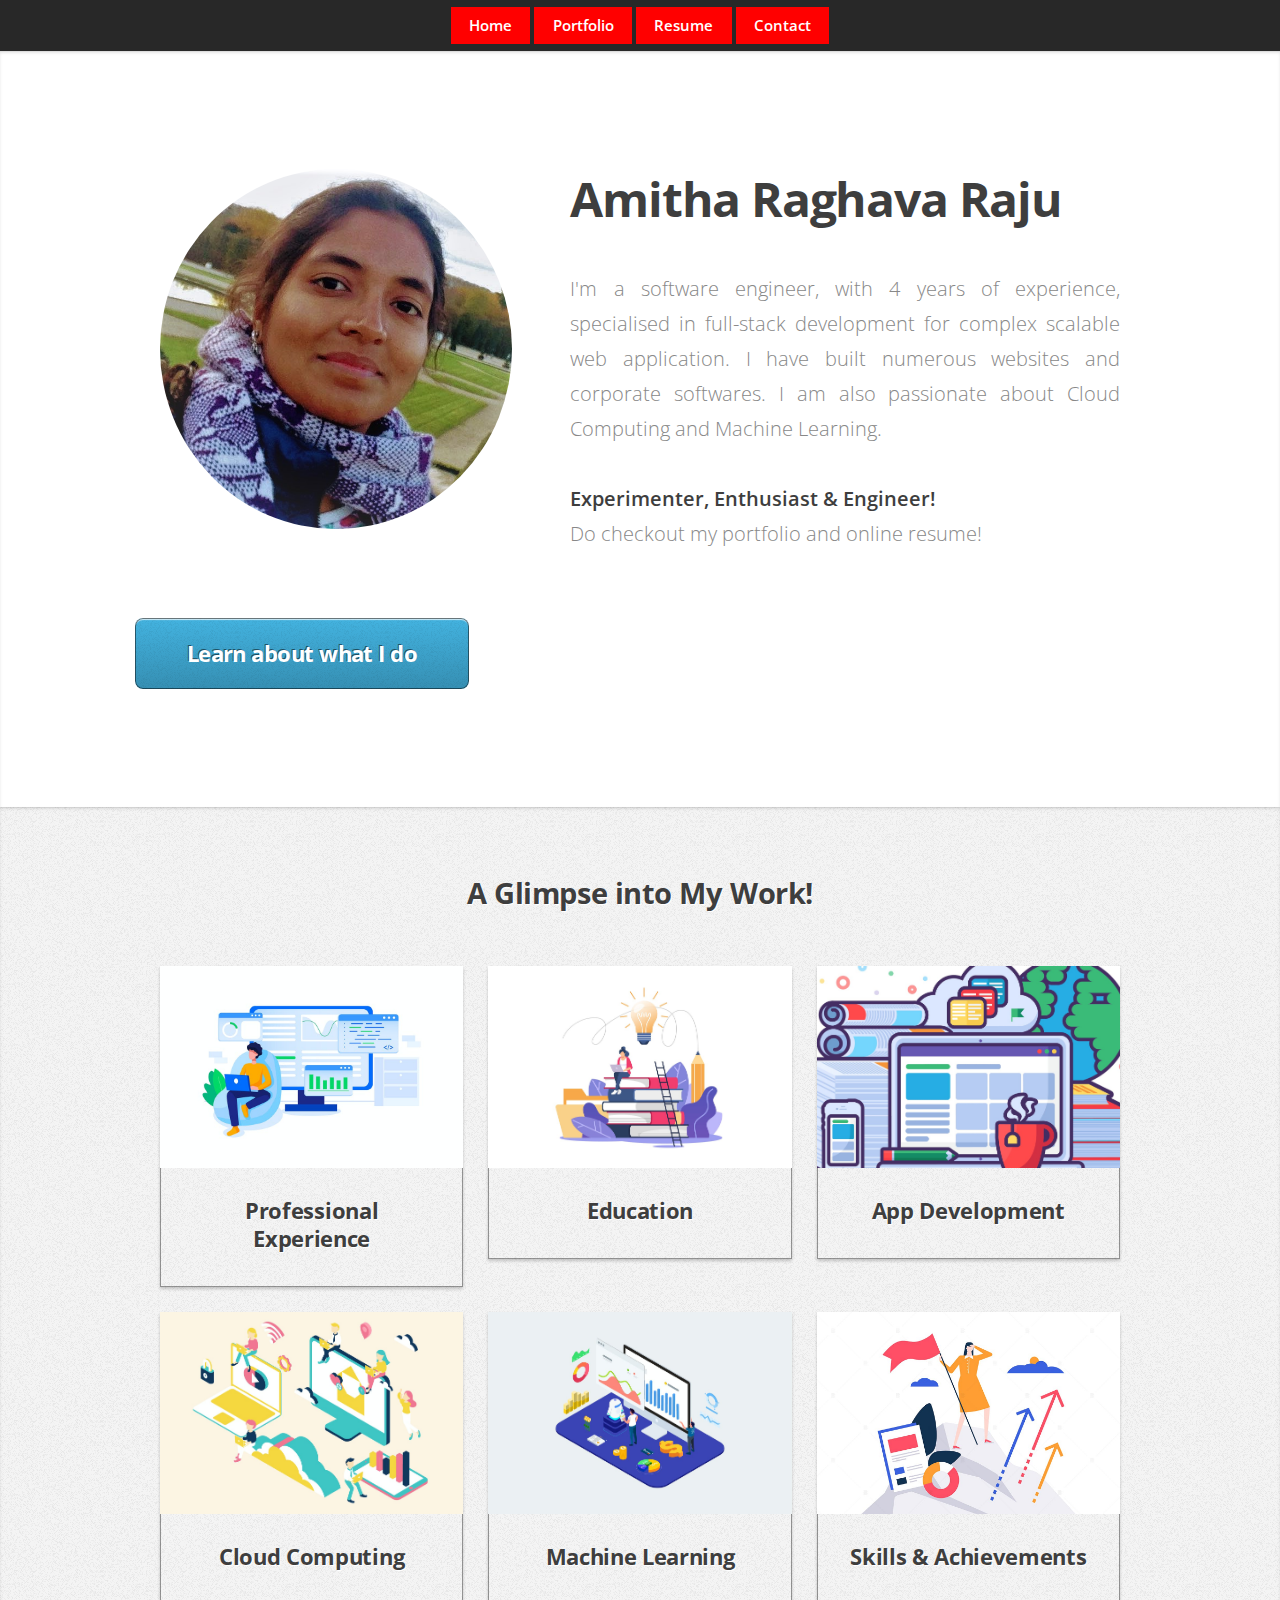
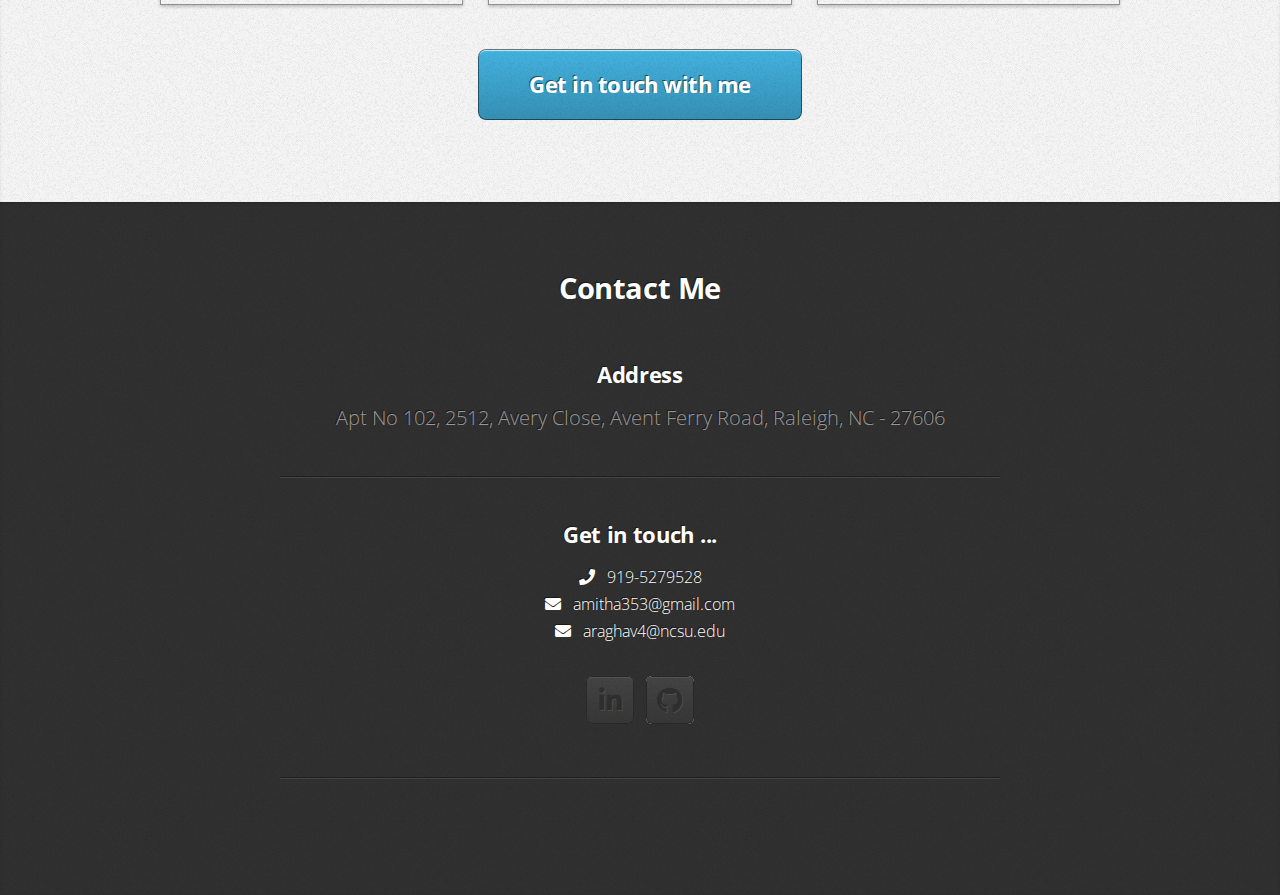
<file: index.html>
<!DOCTYPE HTML>
<!--
	Miniport by HTML5 UP
	html5up.net | @ajlkn
	Free for personal and commercial use under the CCA 3.0 license (html5up.net/license)
-->
<html>
	<head>
		<title>Miniport by HTML5 UP</title>
		<meta charset="utf-8" />
		<meta name="viewport" content="width=device-width, initial-scale=1, user-scalable=no" />
		<link rel="stylesheet" href="assets/css/main.css" />
	</head>
	<body class="is-preload">

			<nav id="nav">
				<ul class="container">
					<li style="background-color: red; padding: 0px;"><a href="#top">Home</a></li>
					<li style="background-color: red;"><a href="#portfolio">Portfolio</a></li>
					<li style="background-color: red;"><a href="resume.html">Resume</a></li>
					<li style="background-color: red;"><a href="#contact">Contact</a></li>
				</ul>
			</nav>

			<article id="top" class="wrapper style1">
				<div class="container">
					<div class="row">
						<div class="col-4 col-5-large col-12-medium">
							<span class="image fit"><img src="images/myself.jpg" alt="" /></span>
						</div>
						<div class="col-8 col-7-large col-12-medium">
							<header>
								<h1><strong>Amitha Raghava Raju</strong></h1>
							</header>
							<p style="font-size: 20px; text-align: justify;">I'm a software engineer, with 4 years of experience, specialised in full-stack development 
								for complex scalable web application. I have built numerous websites and corporate softwares. I am also
								passionate about Cloud Computing and Machine Learning. <br/> <br/>
								<strong>Experimenter, Enthusiast & Engineer!</strong><br/>

								Do checkout my portfolio and online resume!</p><br/>
						  </div>
							<a href="#portfolio" class="button large scrolly">Learn about what I do</a>
						</div>
					</div>
				</div>
			</article>

			<article id="portfolio" class="wrapper style3">
				<div class="container">
					<header>
						<h2>A Glimpse into My Work!</h2>
					</header>
					<div class="row">
						<div class="col-4 col-6-medium col-12-small">
							<article class="box style2">
								<a href="professional.html" class="image featured"><img src="images/pro.jfif" alt="" /></a>
								<h3><a href="professional.html">Professional Experience</a></h3>
							</article>
						</div>
						<div class="col-4 col-6-medium col-12-small">
							<article class="box style2">
								<a href="education.html" class="image featured"><img src="images/education.jfif" alt="" /></a>
								<h3><a href="education.html">Education</a></h3>
							</article>
						</div>
						<div class="col-4 col-6-medium col-12-small">
							<article class="box style2">
								<a href="application.html" class="image featured"><img src="images/publication.jfif" alt="" /></a>
								<h3><a href="application.html">App Development</a></h3>
							</article>
						</div>
						<div class="col-4 col-6-medium col-12-small">
							<article class="box style2">
								<a href="cloudcomputing.html" class="image featured"><img src="images/cloudcomputing.jfif" alt="" /></a>
								<h3><a href="cloudcomputing.html">Cloud Computing</a></h3>
							</article>
						</div>
						<div class="col-4 col-6-medium col-12-small">
							<article class="box style2">
								<a href="machinelearning.html" class="image featured"><img src="images/ml.jfif" alt="" /></a>
								<h3><a href="machinelearning.html">Machine Learning</a></h3>
							</article>
						</div>
						<div class="col-4 col-6-medium col-12-small">
							<article class="box style2">
								<a href="achievements.html" class="image featured"><img src="images/achieve.jfif" alt="" /></a>
								<h3><a href="achievements.html">Skills & Achievements</a></h3>
							</article>
						</div>
					</div>
					<footer>
						<a href="#contact" class="button large scrolly">Get in touch with me</a>
					</footer>
				</div>
			</article>

			<article id="contact" class="wrapper style4">
				<div class="container medium">
					<header>
						<h2>Contact Me</h2>
					</header>
						<h3>Address</h3>
						<p style="font-size: 1.6vw;">
							Apt No 102, 2512, Avery Close, Avent Ferry Road, Raleigh, NC - 27606
						</p>
						
						<div class="col-12" >
							<hr />
							<h3>Get in touch ...</h3>
							<span style="color: white; font-size: 16px;"><i class="fa fa-phone" aria-hidden="true"></i> &nbsp; 919-5279528<br /></span>
							<span style="color: white; font-size: 16px;"><i class="fa fa-envelope" aria-hidden="true"></i> &nbsp; amitha353@gmail.com <br /></span>
							<span style="color: white; font-size: 16px;"><i class="fa fa-envelope" aria-hidden="true"></i> &nbsp; araghav4@ncsu.edu <br /></span><br/>
							<ul class="social">
								<li><a href="https://www.linkedin.com/in/amitha-raghava-raju-61445980/" class="icon brands fa-linkedin-in"><span class="label">LinkedIn</span></a></li>
								<li><a href="https://github.com/Amitha353" class="icon brands fa-github"><span class="label">Github</span></a></li>
							</ul>
							<hr />
						</div>
					</div>
				</div>
			</article>

			<script src="assets/js/jquery.min.js"></script>
			<script src="assets/js/jquery.scrolly.min.js"></script>
			<script src="assets/js/browser.min.js"></script>
			<script src="assets/js/breakpoints.min.js"></script>
			<script src="assets/js/util.js"></script>
			<script src="assets/js/main.js"></script>

	</body>
</html>
</file>
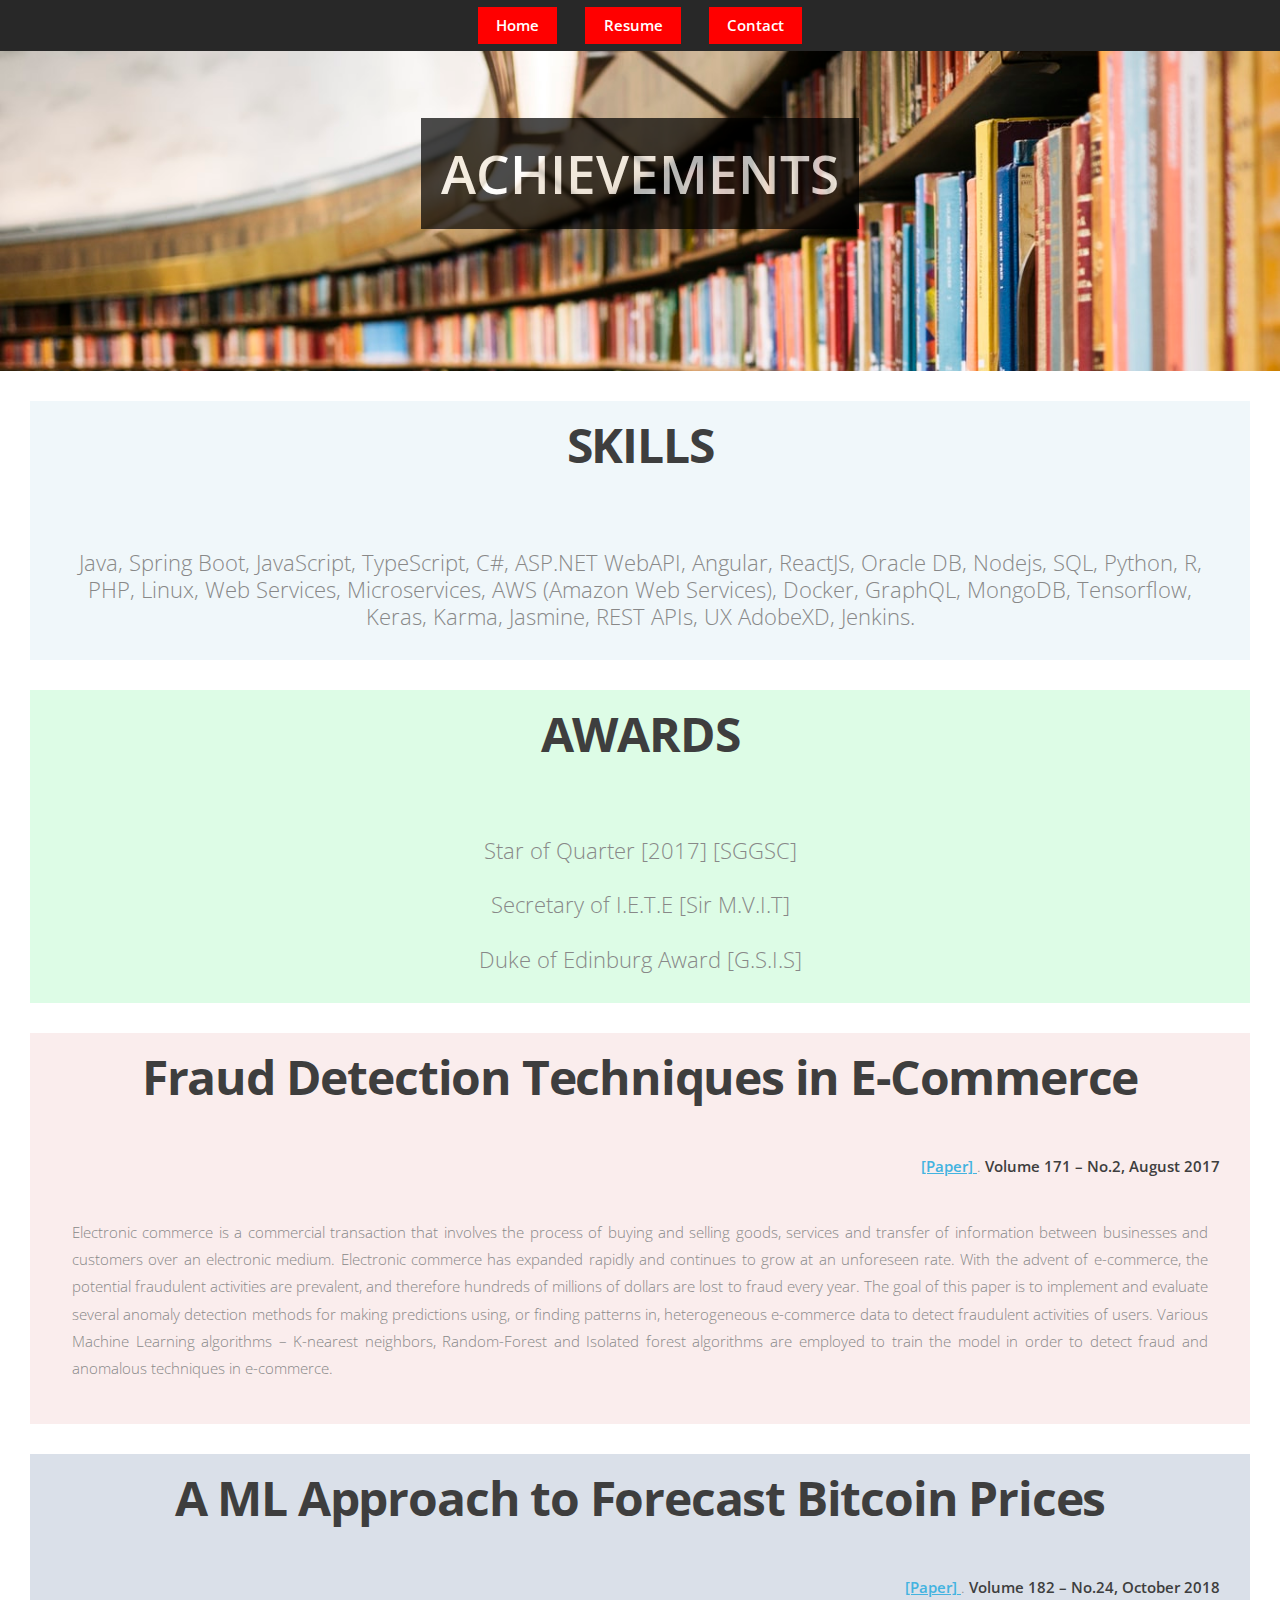
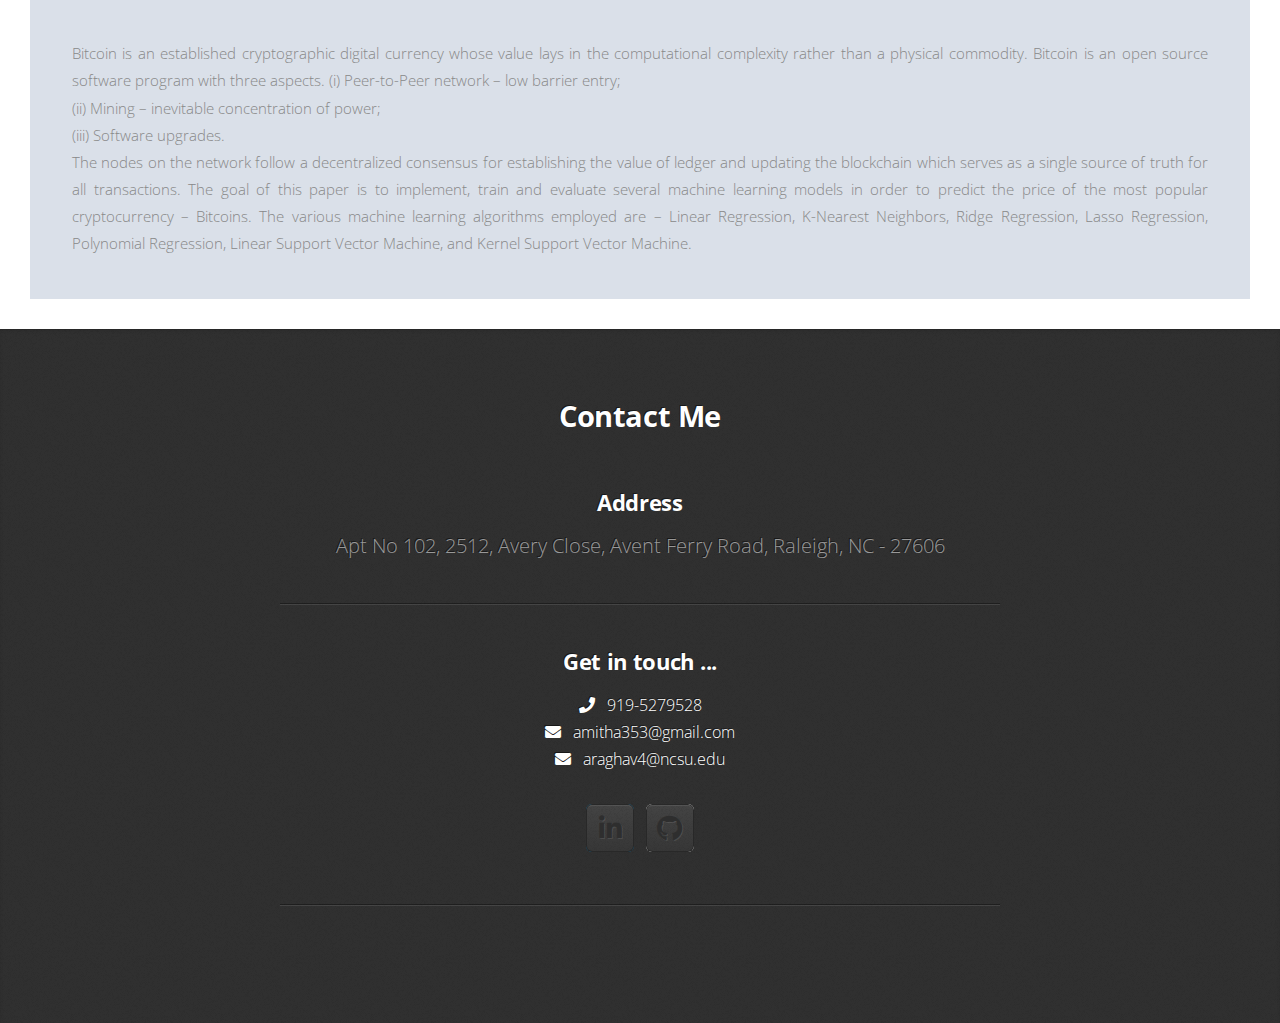
<file: achievements.html>
<!DOCTYPE HTML>
<html>
	<head>
		<title>Miniport by HTML5 UP</title>
		<meta charset="utf-8" />
		<meta name="viewport" content="width=device-width, initial-scale=1, user-scalable=no" />
		<link rel="stylesheet" href="assets/css/main.css" />
	</head>
	<body class="is-preload">

        <nav id="nav">
			<ul class="container">
				<li style="background-color: red;"><a href="index.html">Home</a></li>&nbsp;&nbsp;&nbsp;&nbsp;&nbsp;&nbsp;
				<li style="background-color: red;"><a href="resume.html">Resume</a></li>&nbsp;&nbsp;&nbsp;&nbsp;&nbsp;&nbsp;
				<li style="background-color: red;"><a href="#contact">Contact</a></li>
			</ul>
		</nav>
            <!-- <article>
                <div style="text-align: center; background-image: url('./images/achieve.jfif');padding: 160px;background-size: cover;">
                    <div style="background-color: black;opacity: 80%;padding-top: 40px; padding-bottom: 30px;">
                        <span style="font-size: 70px;color: white;padding: 10px;">ACHIEVEMENTS</span>
                    </div>
                </div>
            </article> -->

            <article >
                <div style="text-align: center; background-image: url('./images/library.jfif');height: 320px;background-size: cover;">
					<br/><br/><br/><br/>
                    <div class="col-8 col-12-large col-12-medium">
                        <strong><span style="font-size: 3.6em;color: white; background-color: black; opacity: 70%; padding: 20px;">ACHIEVEMENTS</span></strong>
                    </div>
                </div>
            </article>
            
            <article style="margin: 30px; padding: 30px;background-color: rgba(214, 234, 241, 0.37);">
                <div style="text-align: center;">
                    <div class="col-8 col-12-large col-12-medium">
                        <h1><strong>SKILLS</strong></h1>
                    </div> <br/> <br/>
                </div>
                <div style="font-size: 1.5em;  text-align: center;">
                <!-- <div style="font-size: 20px; margin-left: 70px; margin-right: 160px;text-align: justify;"> -->
                    Java, Spring Boot, JavaScript, TypeScript, C#, ASP.NET WebAPI, Angular, ReactJS, Oracle DB, Nodejs, SQL, Python, R, PHP, Linux, Web Services,
Microservices, AWS (Amazon Web Services), Docker, GraphQL, MongoDB, Tensorflow, Keras, Karma, Jasmine, REST APIs, UX AdobeXD, Jenkins.
                </div>
            </article>

			<article style="margin: 30px; padding: 30px;background-color: rgba(166, 247, 190, 0.384);">
                <div style="text-align: center;">
                    <div class="col-8 col-12-large col-12-medium">
                        <h1><strong>AWARDS</strong></h1>
                        </div> <br/> <br/>
                </div>
                <!-- <div style="font-size: 20px; margin-left: 70px; margin-right: 160px;text-align: center;"> -->
                <div style="font-size: 1.5em;  text-align: center;">
                    <span>Star of Quarter [2017] [SGGSC]</span><br /><br/>
                    <span>Secretary of I.E.T.E  [Sir M.V.I.T]</span> <br/> <br/>
                    <span>Duke of Edinburg Award [G.S.I.S]</span>
                </div>
            </article>

			<article style="margin: 30px; padding: 30px;background-color: rgba(243, 207, 207, 0.384);">
                <div style="text-align: center;">
                    <div class="col-8 col-12-large col-12-medium">
                        <h1><strong>Fraud Detection Techniques in E-Commerce</strong></h1>
                        </div> <br/>
                    <span style="float: right;">
                        <b><a target="_blank"
                            href="https://www.ijcaonline.org/archives/volume171/number2/28153-2017914977"> [Paper] </a></b>.
                        <b>Volume 171 – No.2, August 2017</b>
                    </span>
                </div>
                <br/><br/>
                <div style="padding: 12px; text-align: justify;">
                    <small>
                        Electronic commerce is a commercial transaction that
                        involves the process of buying and selling goods, services and
                        transfer of information between businesses and customers
                        over an electronic medium. Electronic commerce has
                        expanded rapidly and continues to grow at an unforeseen rate.
                        With the advent of e-commerce, the potential fraudulent
                        activities are prevalent, and therefore hundreds of millions of
                        dollars are lost to fraud every year. The goal of this paper is to
                        implement and evaluate several anomaly detection methods
                        for making predictions using, or finding patterns in,
                        heterogeneous e-commerce data to detect fraudulent activities
                        of users. Various Machine Learning algorithms – K-nearest
                        neighbors, Random-Forest and Isolated forest algorithms are
                        employed to train the model in order to detect fraud and
                        anomalous techniques in e-commerce.
                    </small>
                </div>
            </article>

			<article style="margin: 30px; padding: 30px;background-color: rgba(158, 174, 199, 0.384);">
                <div style="text-align: center;">
                    <div class="col-8 col-12-large col-12-medium">
                        <h1><strong>A ML Approach to Forecast Bitcoin
                        Prices</strong></h1>
                    </div> <br/>
                    <span style="float: right;">
                        <b><a target="_blank"
                            href="https://www.ijcaonline.org/archives/volume182/number24/30084-2018918041"> [Paper] </a></b>.
                        <b>Volume 182 – No.24, October 2018</b>
                    </span>
                </div>
                <br/><br/>
                <div style="padding: 12px; text-align: justify;">
                    <small>
                        Bitcoin is an established cryptographic digital currency whose
                value lays in the computational complexity rather than a
                physical commodity. Bitcoin is an open source software
                program with three aspects. 
                (i) Peer-to-Peer network – low barrier entry; <br/>
                (ii) Mining – inevitable concentration of power;<br/>
                (iii) Software upgrades. <br/>
                The nodes on the network follow a decentralized consensus for establishing the value of ledger
                and updating the blockchain which serves as a single source
                of truth for all transactions. 
                The goal of this paper is to implement, train
                and evaluate several machine learning models in order to
                predict the price of the most popular cryptocurrency –
                Bitcoins. The various machine learning algorithms employed
                are – Linear Regression, K-Nearest Neighbors, Ridge
                Regression, Lasso Regression, Polynomial Regression, Linear
                Support Vector Machine, and Kernel Support Vector
                Machine.
                    </small>
                </div>
            </article>

			<article id="contact" class="wrapper style4">
				<div class="container medium">
					<header>
						<h2>Contact Me</h2>
					</header>
						<h3>Address</h3>
						<p style="font-size: 1.6vw;">
							Apt No 102, 2512, Avery Close, Avent Ferry Road, Raleigh, NC - 27606
						</p>
						
						<div class="col-12" >
							<hr />
							<h3>Get in touch ...</h3>
							<span style="color: white; font-size: 16px;"><i class="fa fa-phone" aria-hidden="true"></i> &nbsp; 919-5279528<br /></span>
							<span style="color: white; font-size: 16px;"><i class="fa fa-envelope" aria-hidden="true"></i> &nbsp; amitha353@gmail.com <br /></span>
							<span style="color: white; font-size: 16px;"><i class="fa fa-envelope" aria-hidden="true"></i> &nbsp; araghav4@ncsu.edu <br /></span><br/>
							<ul class="social">
								<li><a href="www.linkedin.com/in/amitha-raghava-raju" class="icon brands fa-linkedin-in"><span class="label">LinkedIn</span></a></li>
								<li><a href="https://github.com/Amitha353" class="icon brands fa-github"><span class="label">Github</span></a></li>
							</ul>
							<hr />
						</div>
					</div>
				</div>
			</article>

		<!-- Scripts -->
			<script src="assets/js/jquery.min.js"></script>
			<script src="assets/js/jquery.scrolly.min.js"></script>
			<script src="assets/js/browser.min.js"></script>
			<script src="assets/js/breakpoints.min.js"></script>
			<script src="assets/js/util.js"></script>
			<script src="assets/js/main.js"></script>

	</body>
</html>
</file>
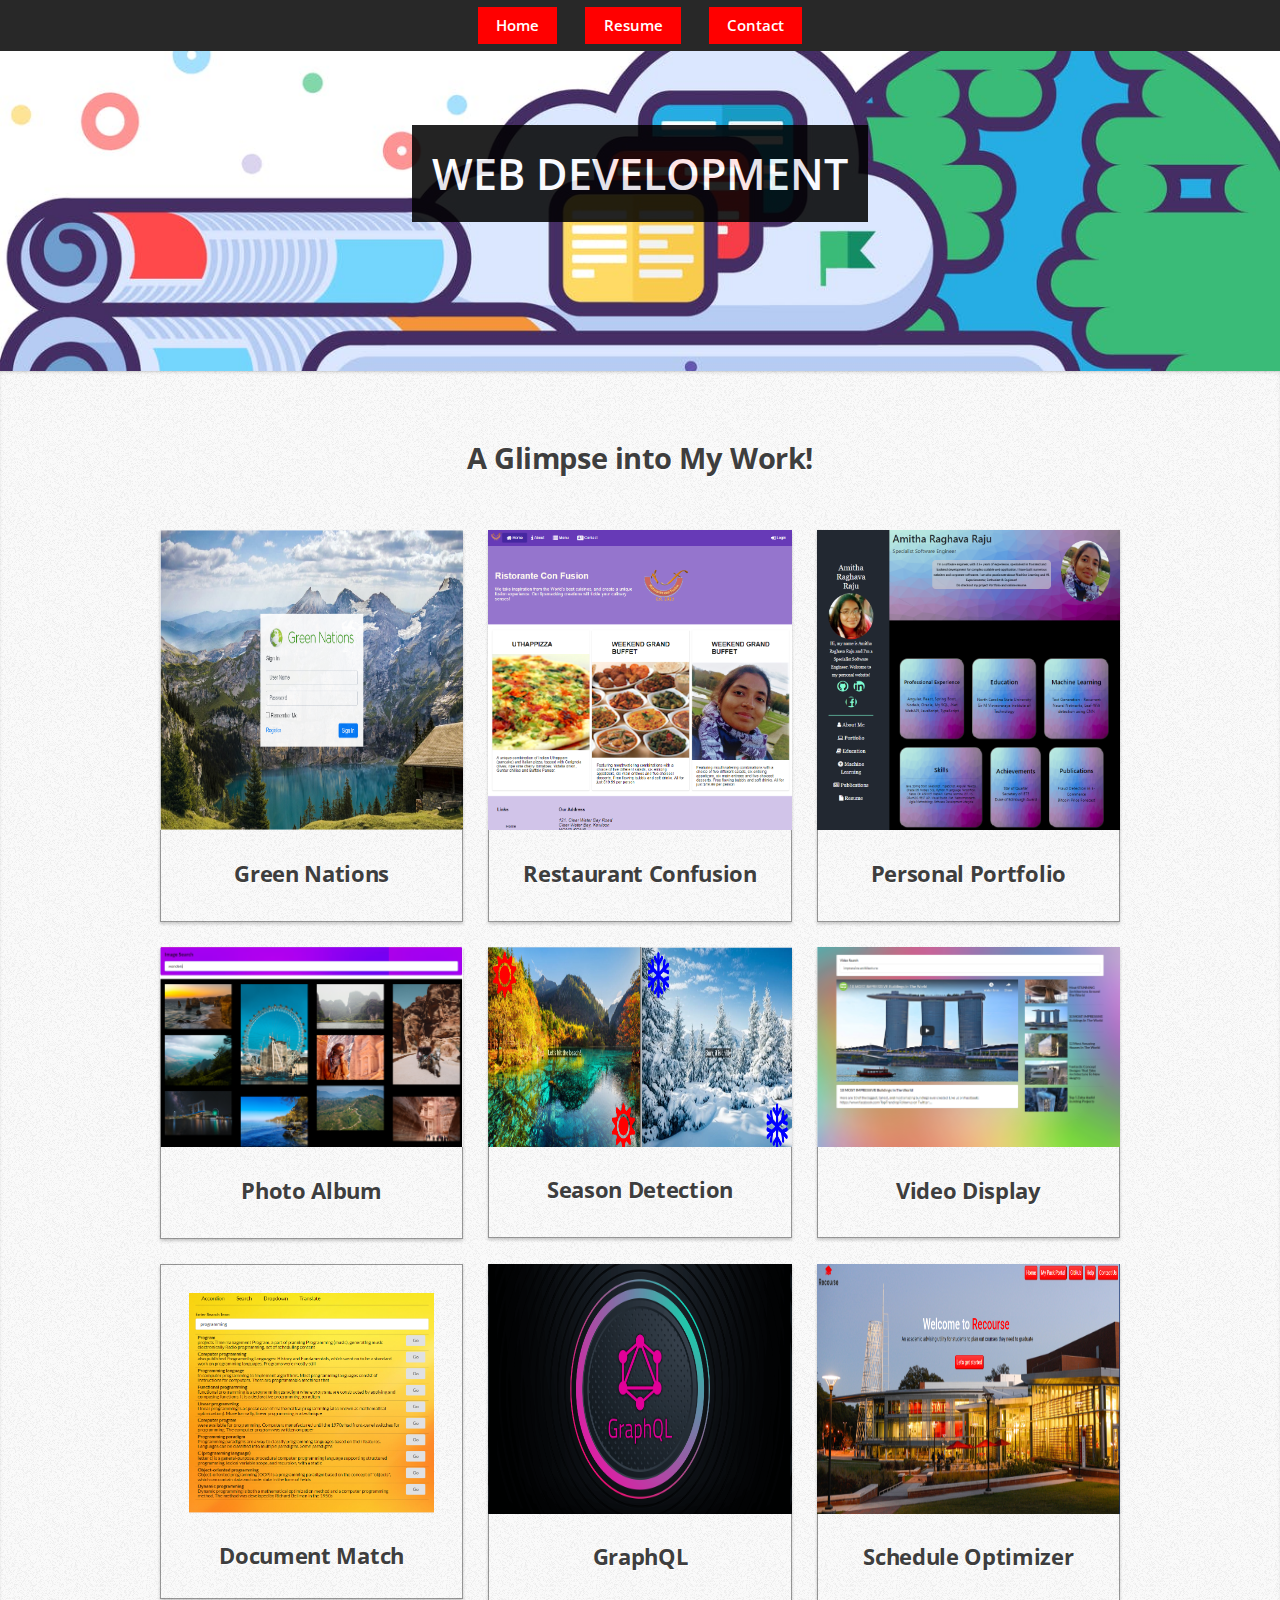
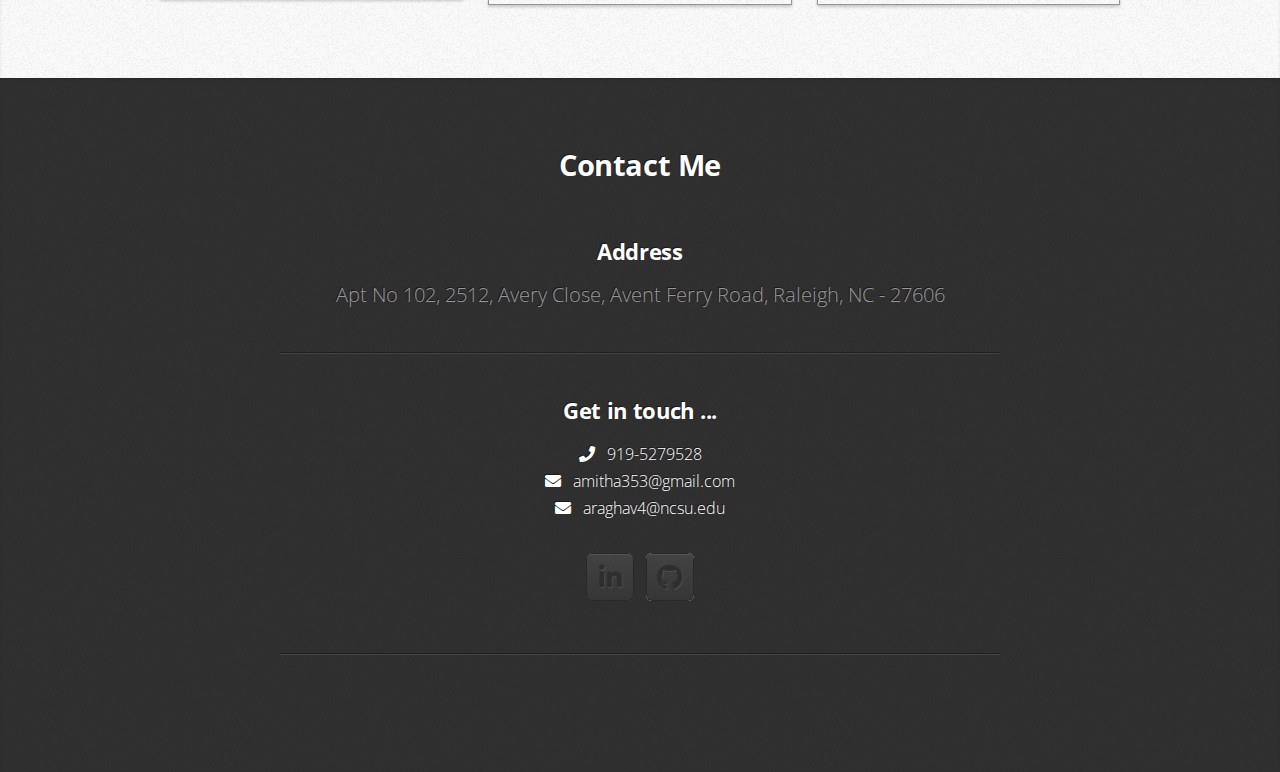
<file: application.html>
<!DOCTYPE HTML>
<html>
	<head>
		<title>Miniport by HTML5 UP</title>
		<meta charset="utf-8" />
		<meta name="viewport" content="width=device-width, initial-scale=1, user-scalable=no" />
		<link rel="stylesheet" href="assets/css/main.css" />
	</head>
	<body class="is-preload">

		<nav id="nav">
			<ul class="container">
				<li style="background-color: red;"><a href="index.html">Home</a></li>&nbsp;&nbsp;&nbsp;&nbsp;&nbsp;&nbsp;
				<li style="background-color: red;"><a href="resume.html">Resume</a></li>&nbsp;&nbsp;&nbsp;&nbsp;&nbsp;&nbsp;
				<li style="background-color: red;"><a href="#contact">Contact</a></li>
			</ul>
		</nav>

            <!-- <article id="top" class="wrapper style3">
                <div style="text-align: center; ">
                    <span style="font-size: 60px;">APPLICATION DEVELOPMENT</span>
                </div>
            </article> -->

			<article >
                <div style="text-align: center; background-image: url('./images/publication.jfif');height: 320px;background-size: cover;">
					<br/><br/><br/><br/>
                    <div class="col-8 col-12-large col-12-medium">
                        <strong><span style="font-size: 2.9em;color: white; background-color: black; opacity: 86%; padding: 20px;">WEB DEVELOPMENT</span></strong>
                    </div>
                </div>
            </article>
            
            <article id="portfolio" class="wrapper style2">
				<div class="container">
					<header>
						<h2>A Glimpse into My Work!</h2>
					</header>
					<div class="row">
						<div class="col-4 col-6-medium col-12-small">
							<article class="box style2">
								<a href="https://github.com/Amitha353/AngularProjects/tree/main/green-nations" class="image featured"><img style="height: 300px;" src="images/green_nations.png" alt="" /></a>
								<h3><a href="https://github.com/Amitha353/AngularProjects/tree/main/green-nations">Green Nations</a></h3>
							</article>
						</div>
						<div class="col-4 col-6-medium col-12-small">
							<article class="box style2">
								<a href="https://github.com/Amitha353/AngularProjects/tree/main/restaurant-confusion" class="image featured"><img  style="height: 300px;" src="images/restaurant.png" alt="" /></a>
								<h3><a href="https://github.com/Amitha353/AngularProjects/tree/main/restaurant-confusion">Restaurant Confusion</a></h3>
							</article>
						</div>
						<div class="col-4 col-6-medium col-12-small">
							<article class="box style2">
								<a href="https://github.com/Amitha353/AngularProjects/tree/main/personal-website" class="image featured"><img style="height: 300px;" src="images/portfolio.png" alt="" /></a>
								<h3><a href="https://github.com/Amitha353/AngularProjects/tree/main/personal-website">Personal Portfolio</a></h3>
							</article>
						</div>
						<div class="col-4 col-6-medium col-12-small">
							<article class="box style2">
								<a href="https://github.com/Amitha353/React-Websites" class="image featured"><img src="images/picturealbum.png" alt="" /></a>
								<h3><a href="https://github.com/Amitha353/React-Websites">Photo Album</a></h3>
							</article>
						</div>
						<div class="col-4 col-6-medium col-12-small">
							<article class="box style2">
								<a href="https://github.com/Amitha353/React-Websites" class="image featured"><img style="height: 200px;" src="images/seasondetection.png" alt="" /></a>
								<h3><a href="https://github.com/Amitha353/React-Websites">Season Detection</a></h3>
							</article>
						</div>
						<div class="col-4 col-6-medium col-12-small">
							<article class="box style2">
								<a href="https://github.com/Amitha353/React-Websites" class="image featured"><img src="images/videodisplay.png" alt="" /></a>
								<h3><a href="https://github.com/Amitha353/React-Websites">Video Display</a></h3>
							</article>
						</div>
                        <div class="col-4 col-6-medium col-12-small">
							<article class="box style3">
								<a href="https://github.com/Amitha353/React-Websites" class="image featured"><img style="height: 220px;" src="images/documentmatch.png" alt="" /></a>
								<h3><a href="https://github.com/Amitha353/React-Websites">Document Match</a></h3>
							</article>
						</div>
						<div class="col-4 col-6-medium col-12-small">
							<article class="box style2">
								<a href="https://github.com/Amitha353/GraphQL_Apollo/tree/main" class="image featured"><img style="height: 250px;" src="images/graphql.webp" alt="" /></a>
								<h3><a href="https://github.com/Amitha353/GraphQL_Apollo/tree/main">GraphQL</a></h3>
							</article>
						</div>
						<div class="col-4 col-6-medium col-12-small">
							<article class="box style2">
								<a href="https://github.com/se20z09/se20z09-Project" class="image featured"><img style="height: 250px;" src="images/recourser.png" alt="" /></a>
								<h3><a href="https://github.com/se20z09/se20z09-Project">Schedule Optimizer</a></h3>
							</article>
						</div>
					</div>
				</div>
			</article>

			<article id="contact" class="wrapper style4">
				<div class="container medium">
					<header>
						<h2>Contact Me</h2>
					</header>
						<h3>Address</h3>
						<p style="font-size: 1.6vw;">
							Apt No 102, 2512, Avery Close, Avent Ferry Road, Raleigh, NC - 27606
						</p>
						
						<div class="col-12" >
							<hr />
							<h3>Get in touch ...</h3>
							<span style="color: white; font-size: 16px;"><i class="fa fa-phone" aria-hidden="true"></i> &nbsp; 919-5279528<br /></span>
							<span style="color: white; font-size: 16px;"><i class="fa fa-envelope" aria-hidden="true"></i> &nbsp; amitha353@gmail.com <br /></span>
							<span style="color: white; font-size: 16px;"><i class="fa fa-envelope" aria-hidden="true"></i> &nbsp; araghav4@ncsu.edu <br /></span><br/>
							<ul class="social">
								<li><a href="www.linkedin.com/in/amitha-raghava-raju" class="icon brands fa-linkedin-in"><span class="label">LinkedIn</span></a></li>
								<li><a href="https://github.com/Amitha353" class="icon brands fa-github"><span class="label">Github</span></a></li>
							</ul>
							<hr />
						</div>
					</div>
				</div>
			</article>

		<!-- Scripts -->
			<script src="assets/js/jquery.min.js"></script>
			<script src="assets/js/jquery.scrolly.min.js"></script>
			<script src="assets/js/browser.min.js"></script>
			<script src="assets/js/breakpoints.min.js"></script>
			<script src="assets/js/util.js"></script>
			<script src="assets/js/main.js"></script>

	</body>
</html>
</file>
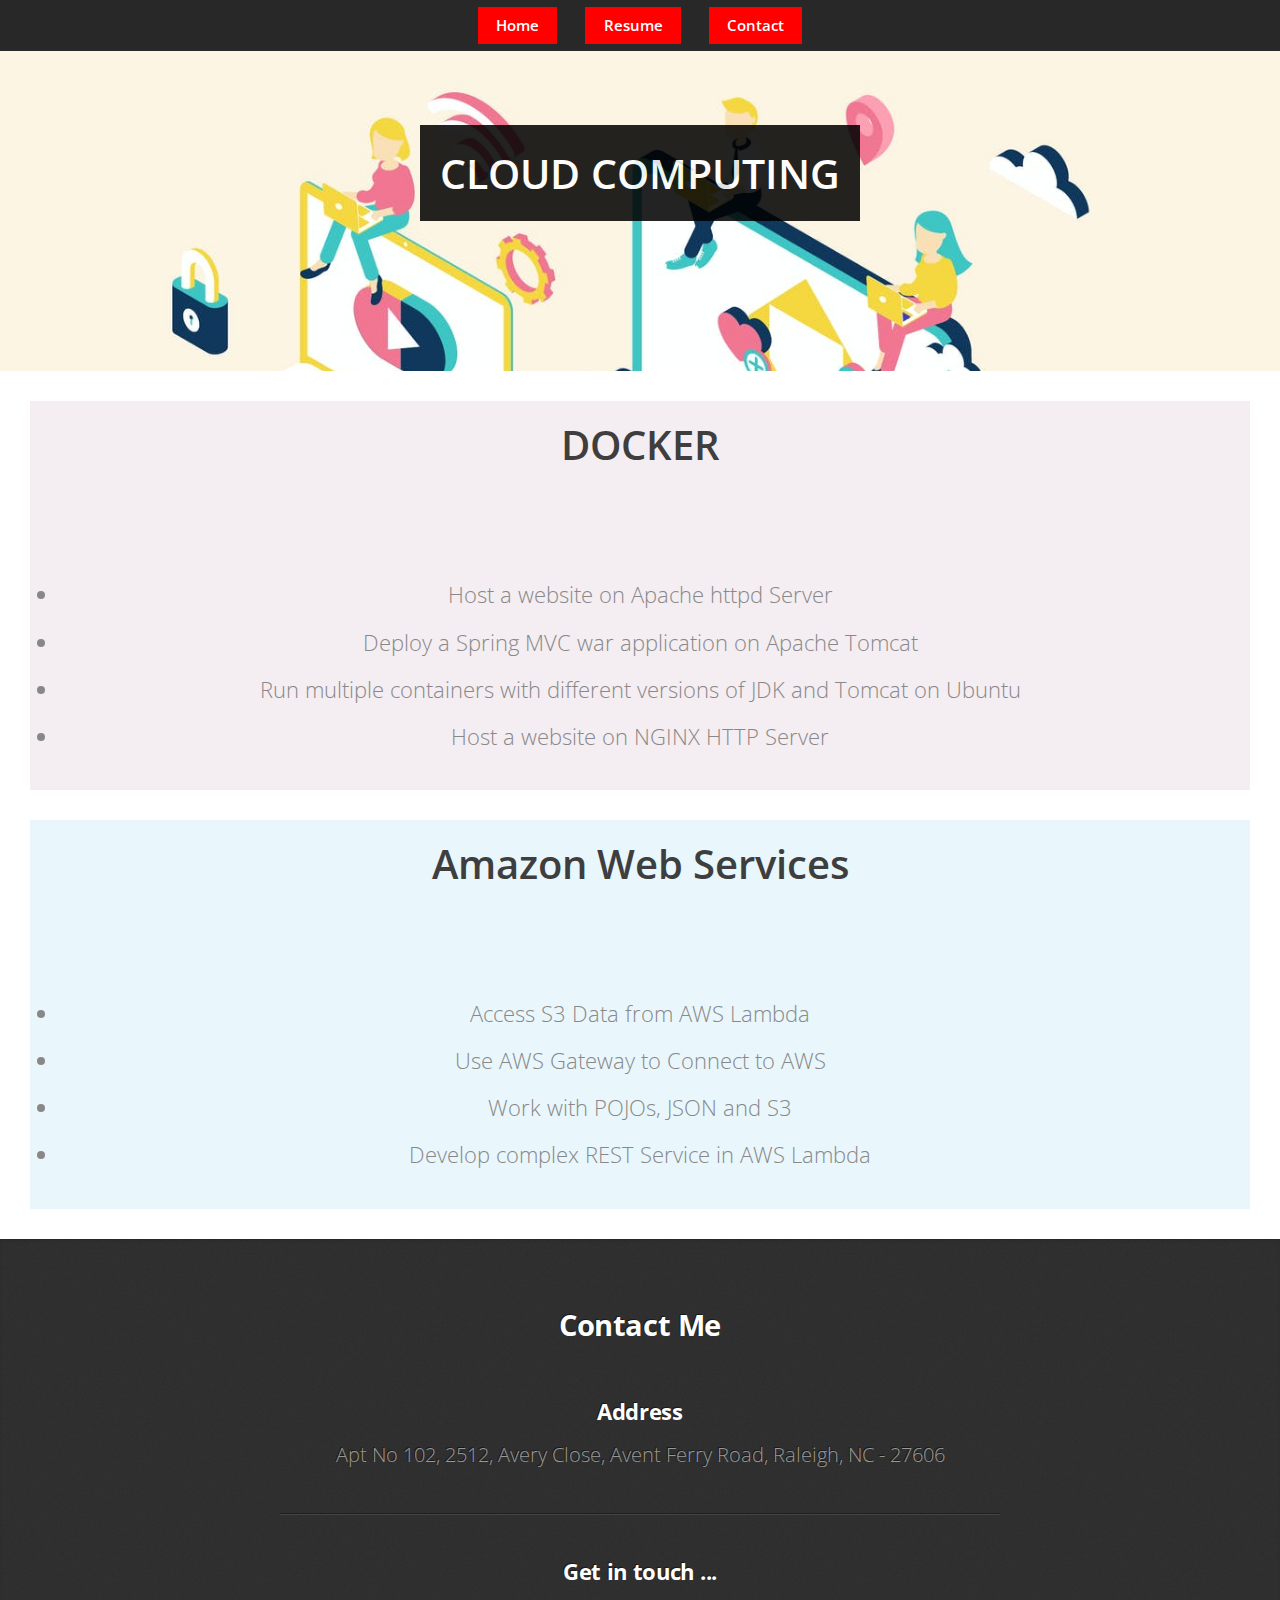
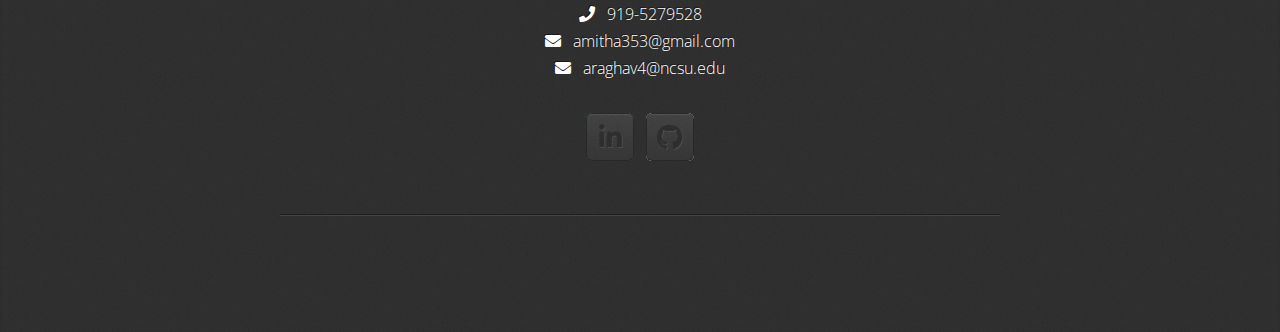
<file: cloudcomputing.html>
<!DOCTYPE HTML>
<html>
	<head>
		<title>Miniport by HTML5 UP</title>
		<meta charset="utf-8" />
		<meta name="viewport" content="width=device-width, initial-scale=1, user-scalable=no" />
		<link rel="stylesheet" href="assets/css/main.css" />
	</head>
	<body class="is-preload">

		<nav id="nav">
			<ul class="container">
				<li style="background-color: red;"><a href="index.html">Home</a></li>&nbsp;&nbsp;&nbsp;&nbsp;&nbsp;&nbsp;
				<li style="background-color: red;"><a href="resume.html">Resume</a></li>&nbsp;&nbsp;&nbsp;&nbsp;&nbsp;&nbsp;
				<li style="background-color: red;"><a href="#contact">Contact</a></li>
			</ul>
		</nav>
		
            <!-- <article>
                <div style="text-align: center; background-image: url('./images/cloudcomputing.jfif');padding: 160px;background-size: cover;">
                    <div style="background-color: black;opacity: 80%;padding-top: 40px; padding-bottom: 30px;">
                        <span style="font-size: 70px;color: white;padding: 10px;">CLOUD COMPUTING</span>
                    </div>
                </div>
            </article> -->
            <article >
                <div style="text-align: center; background-image: url('./images/cloudcomputing.jfif');height: 320px;background-size: cover;">
					<br/><br/><br/><br/>
                    <div class="col-8 col-12-large col-12-medium">
                        <strong><span style="font-size: 2.8em;color: white; background-color: black; opacity: 86%; padding: 20px;">CLOUD COMPUTING</span></strong>
                    </div>
                </div>
            </article>

            <article style="margin: 30px; padding: 30px;background-color: rgba(226, 208, 222, 0.384);">
                <div style="text-align: center;">
                    <header>
                        <div style="font-size: 40px;"><strong>DOCKER</strong></div> <br/> <br/>
                    </header>
                </div>
                <!-- <div style="font-size: 20px; margin-left: 70px; margin-right: 160px;text-align: center;"> -->
					<div style="font-size: 1.5em;  text-align: center;">

                    <ul*>
                        <li style="padding: 10px;">Host a website on Apache httpd Server</li>
                        <li style="padding: 10px;">Deploy a Spring MVC war application on Apache Tomcat</li>
                        <li style="padding: 10px;">Run multiple containers with different versions of JDK and Tomcat on Ubuntu</li>
                        <li style="padding: 10px;">Host a website on NGINX HTTP Server</li>
                    </ul*>
                </div>
            </article>

            <article style="margin: 30px; padding: 30px;background-color: rgba(199, 231, 247, 0.384);">
                <div style="text-align: center;">
                    <header>
                        <div style="font-size: 40px;"><strong>Amazon Web Services</strong></div> <br/> <br/>
                    </header>
                </div>
                <!-- <div style="font-size: 20px; margin-left: 70px; margin-right: 160px;text-align: center;"> -->
					<div style="font-size: 1.5em;  text-align: center;">
                    <ul*>
                        <li style="padding: 10px;">Access S3 Data from AWS Lambda</li>
                        <li style="padding: 10px;">Use AWS Gateway to Connect to AWS</li>
                        <li style="padding: 10px;">Work with POJOs, JSON and S3</li>
                        <li style="padding: 10px;">Develop complex REST Service in AWS Lambda</li>
                    </ul*>
                </div>
            </article>

			<article id="contact" class="wrapper style4">
				<div class="container medium">
					<header>
						<h2>Contact Me</h2>
					</header>
						<h3>Address</h3>
						<p style="font-size: 1.6vw;">
							Apt No 102, 2512, Avery Close, Avent Ferry Road, Raleigh, NC - 27606
						</p>
						
						<div class="col-12" >
							<hr />
							<h3>Get in touch ...</h3>
							<span style="color: white; font-size: 16px;"><i class="fa fa-phone" aria-hidden="true"></i> &nbsp; 919-5279528<br /></span>
							<span style="color: white; font-size: 16px;"><i class="fa fa-envelope" aria-hidden="true"></i> &nbsp; amitha353@gmail.com <br /></span>
							<span style="color: white; font-size: 16px;"><i class="fa fa-envelope" aria-hidden="true"></i> &nbsp; araghav4@ncsu.edu <br /></span><br/>
							<ul class="social">
								<li><a href="www.linkedin.com/in/amitha-raghava-raju" class="icon brands fa-linkedin-in"><span class="label">LinkedIn</span></a></li>
								<li><a href="https://github.com/Amitha353" class="icon brands fa-github"><span class="label">Github</span></a></li>
							</ul>
							<hr />
						</div>
					</div>
				</div>
			</article>

		<!-- Scripts -->
			<script src="assets/js/jquery.min.js"></script>
			<script src="assets/js/jquery.scrolly.min.js"></script>
			<script src="assets/js/browser.min.js"></script>
			<script src="assets/js/breakpoints.min.js"></script>
			<script src="assets/js/util.js"></script>
			<script src="assets/js/main.js"></script>

	</body>
</html>
</file>
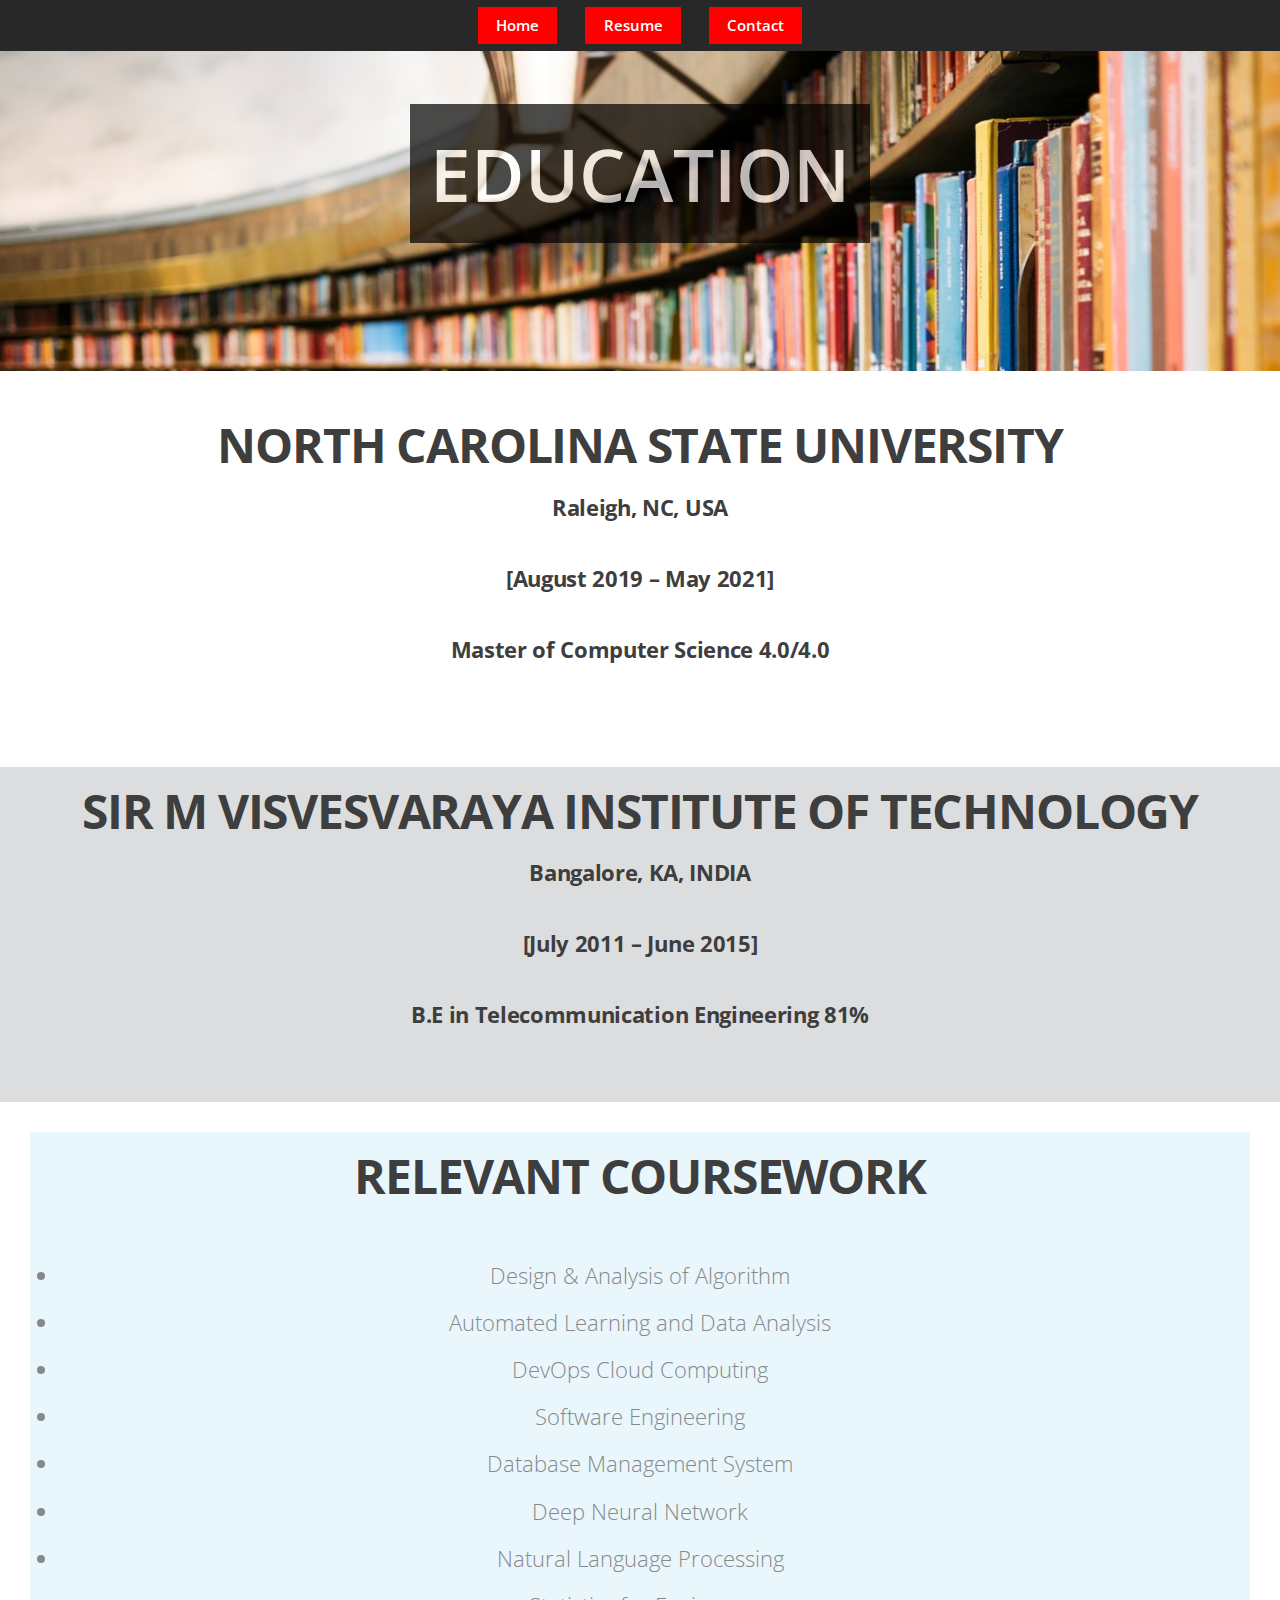
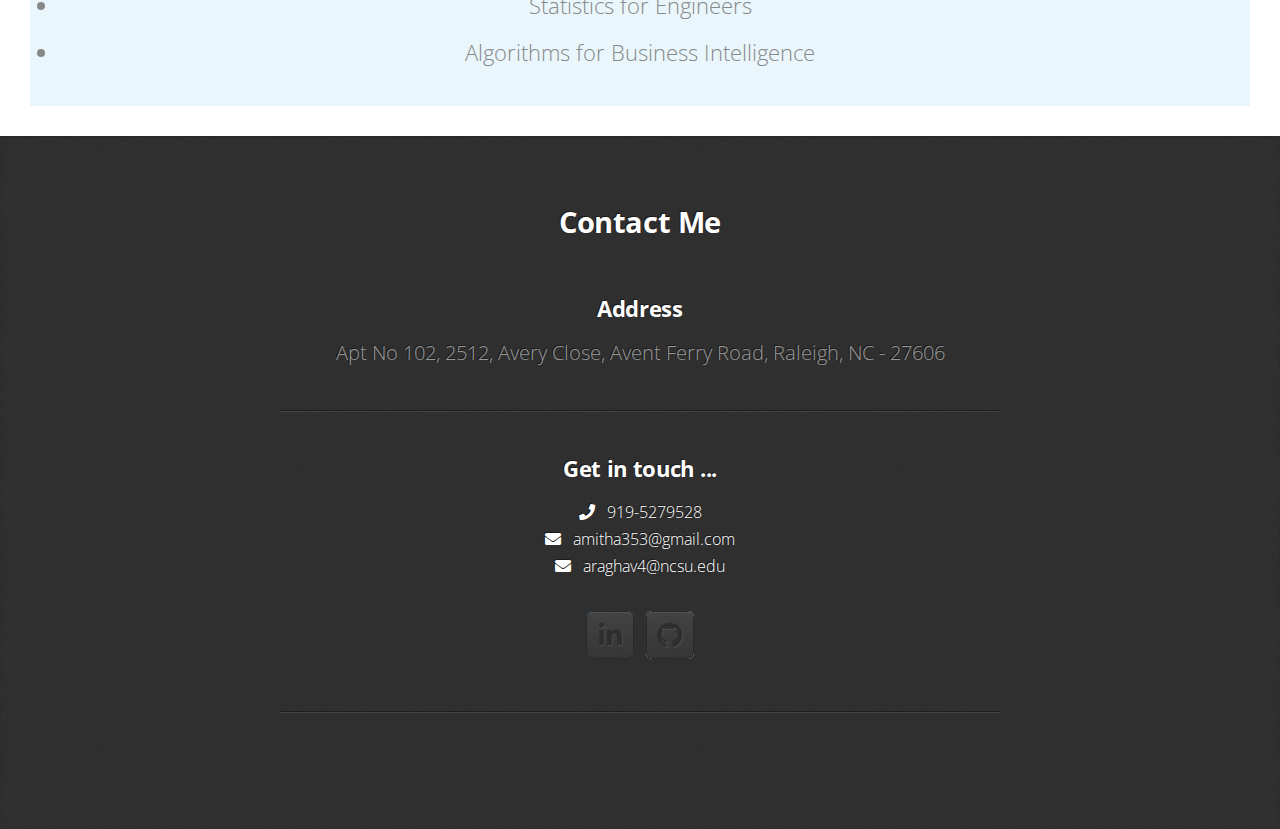
<file: education.html>
<!DOCTYPE HTML>
<!--
	Miniport by HTML5 UP
	html5up.net | @ajlkn
	Free for personal and commercial use under the CCA 3.0 license (html5up.net/license)
-->
<html>
	<head>
		<title>Miniport by HTML5 UP</title>
		<meta charset="utf-8" />
		<meta name="viewport" content="width=device-width, initial-scale=1, user-scalable=no" />
		<link rel="stylesheet" href="assets/css/main.css" />
	</head>
	<body class="is-preload">

        <nav id="nav">
			<ul class="container">
				<li style="background-color: red;"><a href="index.html">Home</a></li>&nbsp;&nbsp;&nbsp;&nbsp;&nbsp;&nbsp;
				<li style="background-color: red;"><a href="resume.html">Resume</a></li>&nbsp;&nbsp;&nbsp;&nbsp;&nbsp;&nbsp;
				<li style="background-color: red;"><a href="#contact">Contact</a></li>
			</ul>
		</nav>

            <article >
                <div style="text-align: center; background-image: url('./images/library.jfif');height: 320px;background-size: cover;">
					<br/><br/><br/><br/>
                    <div class="col-8 col-12-large col-12-medium">
                        <strong><span style="font-size: 5em;color: white; background-color: black; opacity: 70%; padding: 20px;">EDUCATION</span></strong>
                    </div>
                </div>
            </article>
            <article>
                <div style="margin: 30px; padding: 30px;text-align: center;">
						<div class="col-8 col-12-large col-12-medium">
							<h1><strong>NORTH CAROLINA STATE UNIVERSITY</strong></h1>
							<h3>Raleigh, NC, USA</h3>&nbsp;&nbsp;&nbsp;&nbsp;&nbsp;&nbsp;&nbsp;&nbsp; <h3>[August 2019 – May 2021]</h3><br/>
                        <h3>Master of Computer Science<span> 4.0/4.0 </span></h3>
						</div> <br/>
                </div>
            </article>
			<article style="background-color: rgba(162, 166, 168, 0.384);">
                <div style="margin: 30px; padding: 30px;text-align: center;">
						<div class="col-8 col-12-large col-12-medium">
							<h1><strong>SIR M VISVESVARAYA INSTITUTE OF TECHNOLOGY</strong></h1>
							<h3>Bangalore, KA, INDIA</h3>&nbsp;&nbsp;&nbsp;&nbsp;&nbsp;&nbsp;&nbsp;&nbsp; <h3>[July 2011 – June 2015]</h3><br/>
                        <h3>B.E in Telecommunication Engineering<span> 81% </span></h3>
						</div> <br/>
                </div>
            </article>
            <article style="margin: 30px; padding: 30px;background-color: rgba(199, 231, 247, 0.384);">
                <div style="text-align: center;">
                        <div class="col-8 col-12-large col-12-medium">
							<h1><strong>RELEVANT COURSEWORK</strong></h1>
						</div> <br/>
                </div>
                <div style="font-size: 1.5em;  text-align: center;">
                    <ul*>
                        <li style="padding: 10px;">Design & Analysis of Algorithm</li>
                        <li style="padding: 10px;">Automated Learning and Data Analysis</li>
                        <li style="padding: 10px;">DevOps Cloud Computing</li>
                        <li style="padding: 10px;">Software Engineering</li>
                        <li style="padding: 10px;">Database Management System</li>
                        <li style="padding: 10px;">Deep Neural Network</li>
                        <li style="padding: 10px;">Natural Language Processing</li>
                        <li style="padding: 10px;">Statistics for Engineers</li>
                        <li style="padding: 10px;">Algorithms for Business Intelligence</li>
                    </ul*>
                </div>
            </article>

			<article id="contact" class="wrapper style4">
				<div class="container medium">
					<header>
						<h2>Contact Me</h2>
					</header>
						<h3>Address</h3>
						<p style="font-size: 1.6vw;">
							Apt No 102, 2512, Avery Close, Avent Ferry Road, Raleigh, NC - 27606
						</p>
						
						<div class="col-12" >
							<hr />
							<h3>Get in touch ...</h3>
							<span style="color: white; font-size: 16px;"><i class="fa fa-phone" aria-hidden="true"></i> &nbsp; 919-5279528<br /></span>
							<span style="color: white; font-size: 16px;"><i class="fa fa-envelope" aria-hidden="true"></i> &nbsp; amitha353@gmail.com <br /></span>
							<span style="color: white; font-size: 16px;"><i class="fa fa-envelope" aria-hidden="true"></i> &nbsp; araghav4@ncsu.edu <br /></span><br/>
							<ul class="social">
								<li><a href="www.linkedin.com/in/amitha-raghava-raju" class="icon brands fa-linkedin-in"><span class="label">LinkedIn</span></a></li>
								<li><a href="https://github.com/Amitha353" class="icon brands fa-github"><span class="label">Github</span></a></li>
							</ul>
							<hr />
						</div>
					</div>
				</div>
			</article>

		<!-- Scripts -->
			<script src="assets/js/jquery.min.js"></script>
			<script src="assets/js/jquery.scrolly.min.js"></script>
			<script src="assets/js/browser.min.js"></script>
			<script src="assets/js/breakpoints.min.js"></script>
			<script src="assets/js/util.js"></script>
			<script src="assets/js/main.js"></script>

	</body>
</html>
</file>
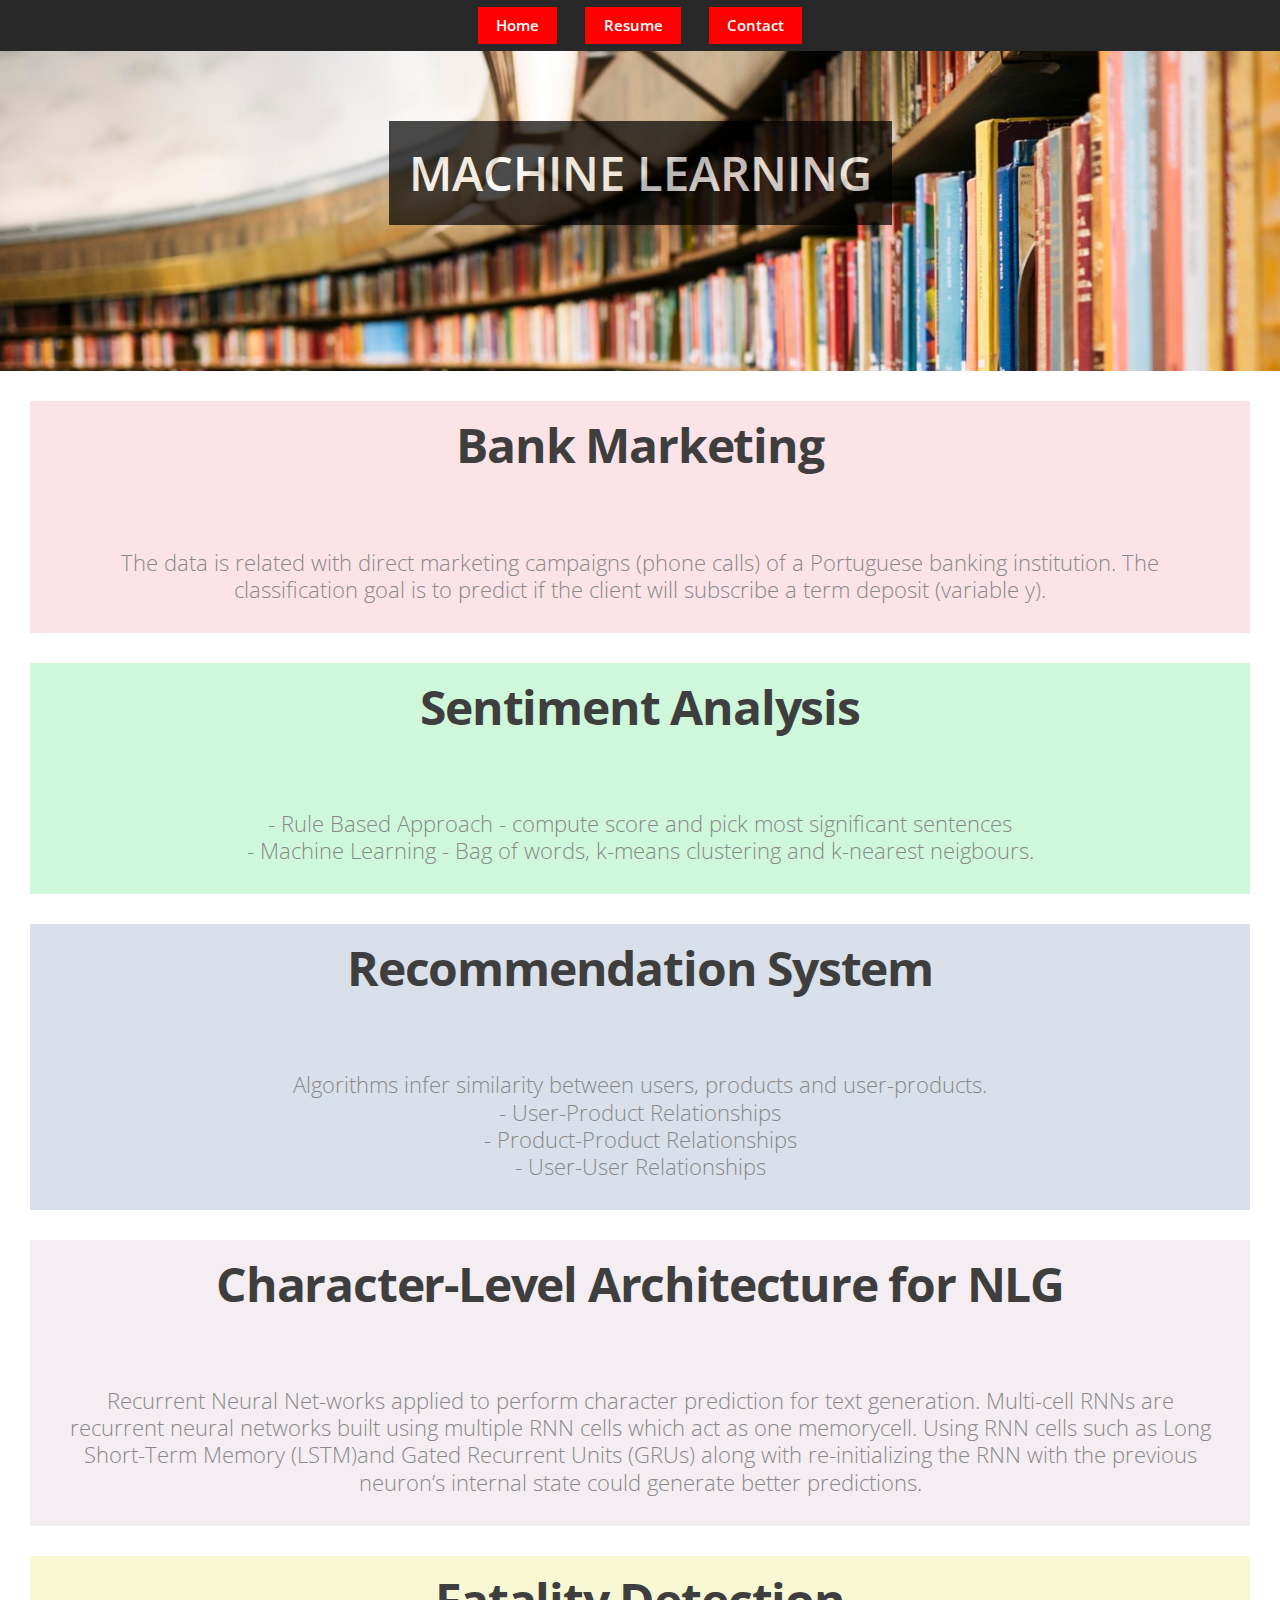
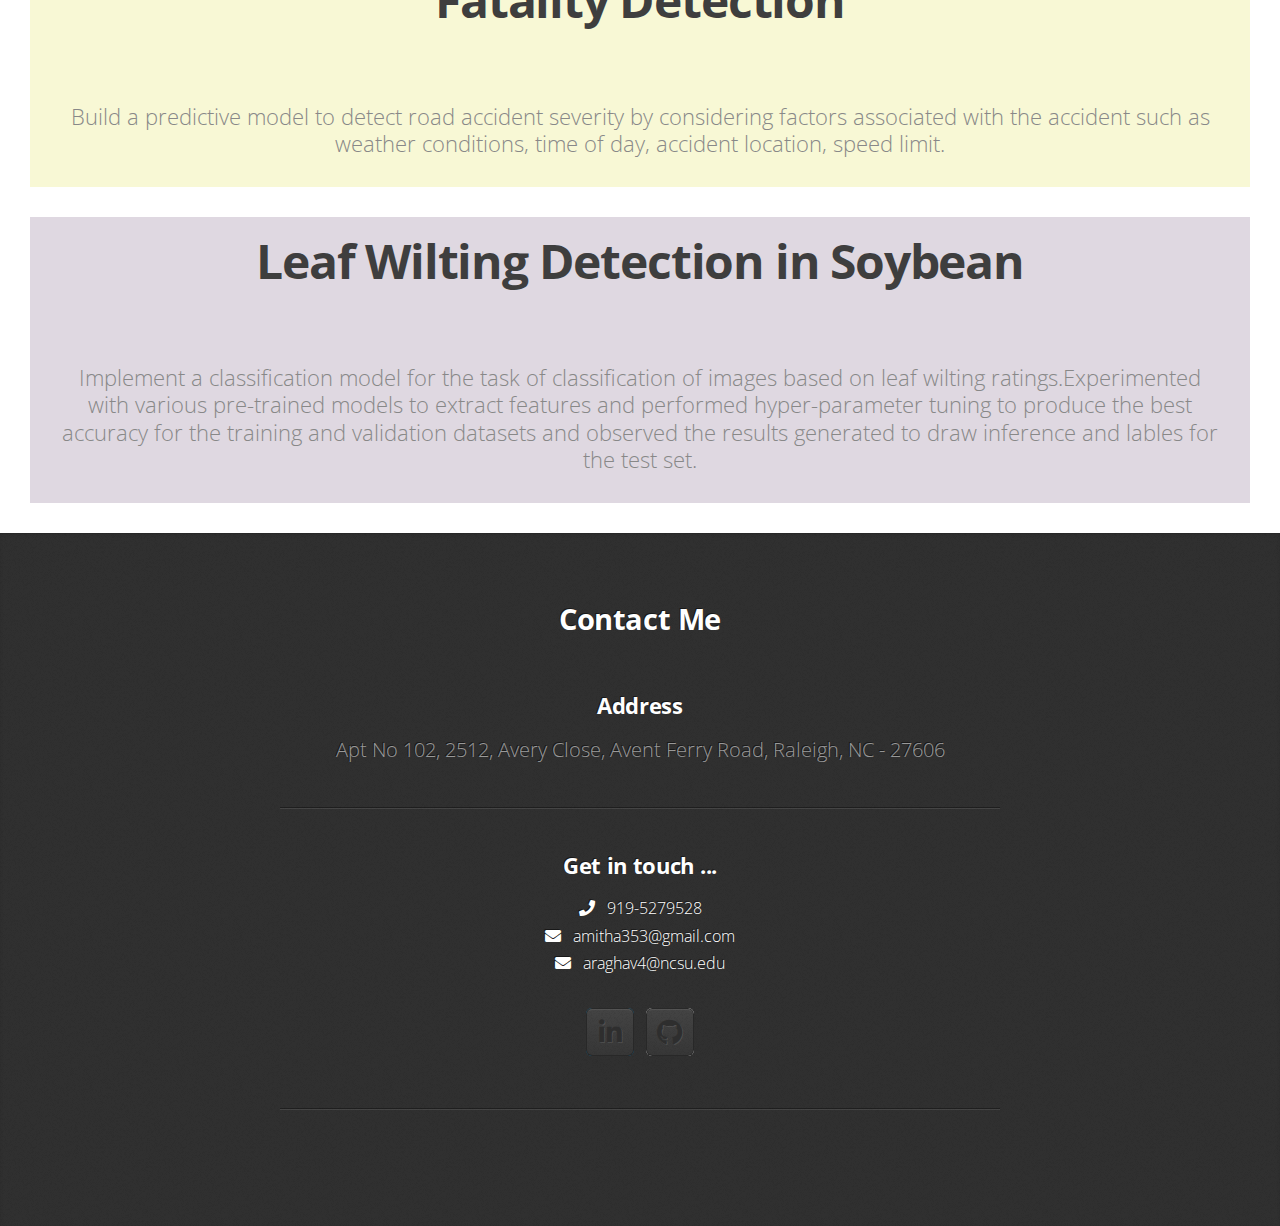
<file: machinelearning.html>
<!DOCTYPE HTML>
<html>
	<head>
		<title>Miniport by HTML5 UP</title>
		<meta charset="utf-8" />
		<meta name="viewport" content="width=device-width, initial-scale=1, user-scalable=no" />
		<link rel="stylesheet" href="assets/css/main.css" />
	</head>
	<body class="is-preload">

        <nav id="nav">
			<ul class="container">
				<li style="background-color: red;"><a href="index.html">Home</a></li>&nbsp;&nbsp;&nbsp;&nbsp;&nbsp;&nbsp;
				<li style="background-color: red;"><a href="resume.html">Resume</a></li>&nbsp;&nbsp;&nbsp;&nbsp;&nbsp;&nbsp;
				<li style="background-color: red;"><a href="#contact">Contact</a></li>
			</ul>
		</nav>

            <!-- <article>
                <div style="text-align: center; background-image: url('./images/ml.jfif');padding: 160px;background-size: cover;">
                    <div style="background-color: black;opacity: 80%;padding-top: 40px; padding-bottom: 30px;">
                        <span style="font-size: 70px;color: white;padding: 10px;">MACHINE LEARNING</span>
                    </div>
                </div>
            </article> -->
            <article >
                <div style="text-align: center; background-image: url('./images/library.jfif');height: 320px;background-size: cover;">
					<br/><br/><br/><br/>
                    <div class="col-8 col-12-large col-12-medium">
                        <strong><span style="font-size: 3.2em;color: white; background-color: black; opacity: 70%; padding: 20px;">MACHINE LEARNING</span></strong>
                    </div>
                </div>
            </article>
            <article style="margin: 30px; padding: 30px;background-color: rgba(245, 181, 192, 0.384);">
                <div style="text-align: center;">
                    <div class="col-8 col-12-large col-12-medium">
                        <h1><strong>Bank Marketing</strong></h1>
                    </div> <br/> <br/>
                </div>
                <div style="font-size: 1.5em;  text-align: center;">
                    The data is related with direct marketing campaigns (phone calls) of a
                    Portuguese banking institution. The classification goal is to predict if the client will subscribe a
                    term deposit (variable y).
                </div>
            </article>

			<article style="margin: 30px; padding: 30px;background-color: rgba(130, 238, 162, 0.384);">
                <div style="text-align: center;">
                    <div class="col-8 col-12-large col-12-medium">
                       <h1><strong>Sentiment Analysis</strong></h1>
                    </div> <br/> <br/>
                </div>
                <div style="font-size: 1.5em;  text-align: center;">
                    <span>- Rule Based Approach - compute score and pick most significant sentences</span><br />
                    <span>- Machine Learning - Bag of words, k-means clustering and k-nearest neigbours.</span>
                </div>
            </article>

			<article style="margin: 30px; padding: 30px;background-color: rgba(158, 174, 199, 0.384);">
                <div style="text-align: center;">
                    <div class="col-8 col-12-large col-12-medium">
                        <h1><strong>Recommendation System</strong></h1>
                        </div> <br/> <br/>
                </div>
                <div style="font-size: 1.5em;  text-align: center;">
                    Algorithms infer similarity between users, products and user-products.<br />
                    <span>- User-Product Relationships</span><br />
                    <span>- Product-Product Relationships</span><br />
                    <span>- User-User Relationships</span><br />
                </div>
            </article>

			<article style="margin: 30px; padding: 30px;background-color: rgba(226, 208, 222, 0.384);">
                <div style="text-align: center;">
                    <div class="col-8 col-12-large col-12-medium">
                        <h1><strong>Character-Level Architecture
						for NLG </strong></h1>
                    </div> <br/> <br/>
                </div>
                <div style="font-size: 1.5em;  text-align: center;">
                    Recurrent Neural Net-works applied to perform character prediction for
                    text generation. Multi-cell RNNs are recurrent neural networks built using multiple
                    RNN cells which act as one memorycell. Using RNN cells such as Long Short-Term Memory (LSTM)and
                    Gated Recurrent Units (GRUs) along with re-initializing the RNN with the previous neuron’s internal
                    state could generate better predictions.
                </div>
            </article>

			<article style="margin: 30px; padding: 30px;background-color: rgba(238, 236, 146, 0.384);">
                <div style="text-align: center;">
                    <div class="col-8 col-12-large col-12-medium">
                        <h1><strong>Fatality Detection </strong></h1>
                    </div> <br/> <br/>
                </div>
                <div style="font-size: 1.5em;  text-align: center;">
                    Build a predictive model to detect road accident severity by considering factors associated with the
                    accident such as weather conditions, time of day, accident location, speed limit.
                </div>
            </article>

			<article style="margin: 30px; padding: 30px;background-color: rgba(171, 153, 177, 0.384);">
                <div style="text-align: center;">
                    <div class="col-8 col-12-large col-12-medium">
                        <h1><strong>Leaf Wilting Detection in Soybean</strong></h1>
                        </div> <br/> <br/>
                </div>
                <div style="font-size: 1.5em;  text-align: center; ">
                    Implement a classification model for the task of classification of images based on leaf wilting
                    ratings.Experimented with various pre-trained models to extract features and performed
                    hyper-parameter tuning to produce the best accuracy for the training and validation datasets and
                    observed the results generated to draw inference and lables for the test set.
                </div>
            </article>

			<article id="contact" class="wrapper style4">
				<div class="container medium">
					<header>
						<h2>Contact Me</h2>
					</header>
						<h3>Address</h3>
						<p style="font-size: 1.6vw;">
							Apt No 102, 2512, Avery Close, Avent Ferry Road, Raleigh, NC - 27606
						</p>
						
						<div class="col-12" >
							<hr />
							<h3>Get in touch ...</h3>
							<span style="color: white; font-size: 16px;"><i class="fa fa-phone" aria-hidden="true"></i> &nbsp; 919-5279528<br /></span>
							<span style="color: white; font-size: 16px;"><i class="fa fa-envelope" aria-hidden="true"></i> &nbsp; amitha353@gmail.com <br /></span>
							<span style="color: white; font-size: 16px;"><i class="fa fa-envelope" aria-hidden="true"></i> &nbsp; araghav4@ncsu.edu <br /></span><br/>
							<ul class="social">
								<li><a href="www.linkedin.com/in/amitha-raghava-raju" class="icon brands fa-linkedin-in"><span class="label">LinkedIn</span></a></li>
								<li><a href="https://github.com/Amitha353" class="icon brands fa-github"><span class="label">Github</span></a></li>
							</ul>
							<hr />
						</div>
					</div>
				</div>
			</article>

		<!-- Scripts -->
			<script src="assets/js/jquery.min.js"></script>
			<script src="assets/js/jquery.scrolly.min.js"></script>
			<script src="assets/js/browser.min.js"></script>
			<script src="assets/js/breakpoints.min.js"></script>
			<script src="assets/js/util.js"></script>
			<script src="assets/js/main.js"></script>

	</body>
</html>
</file>
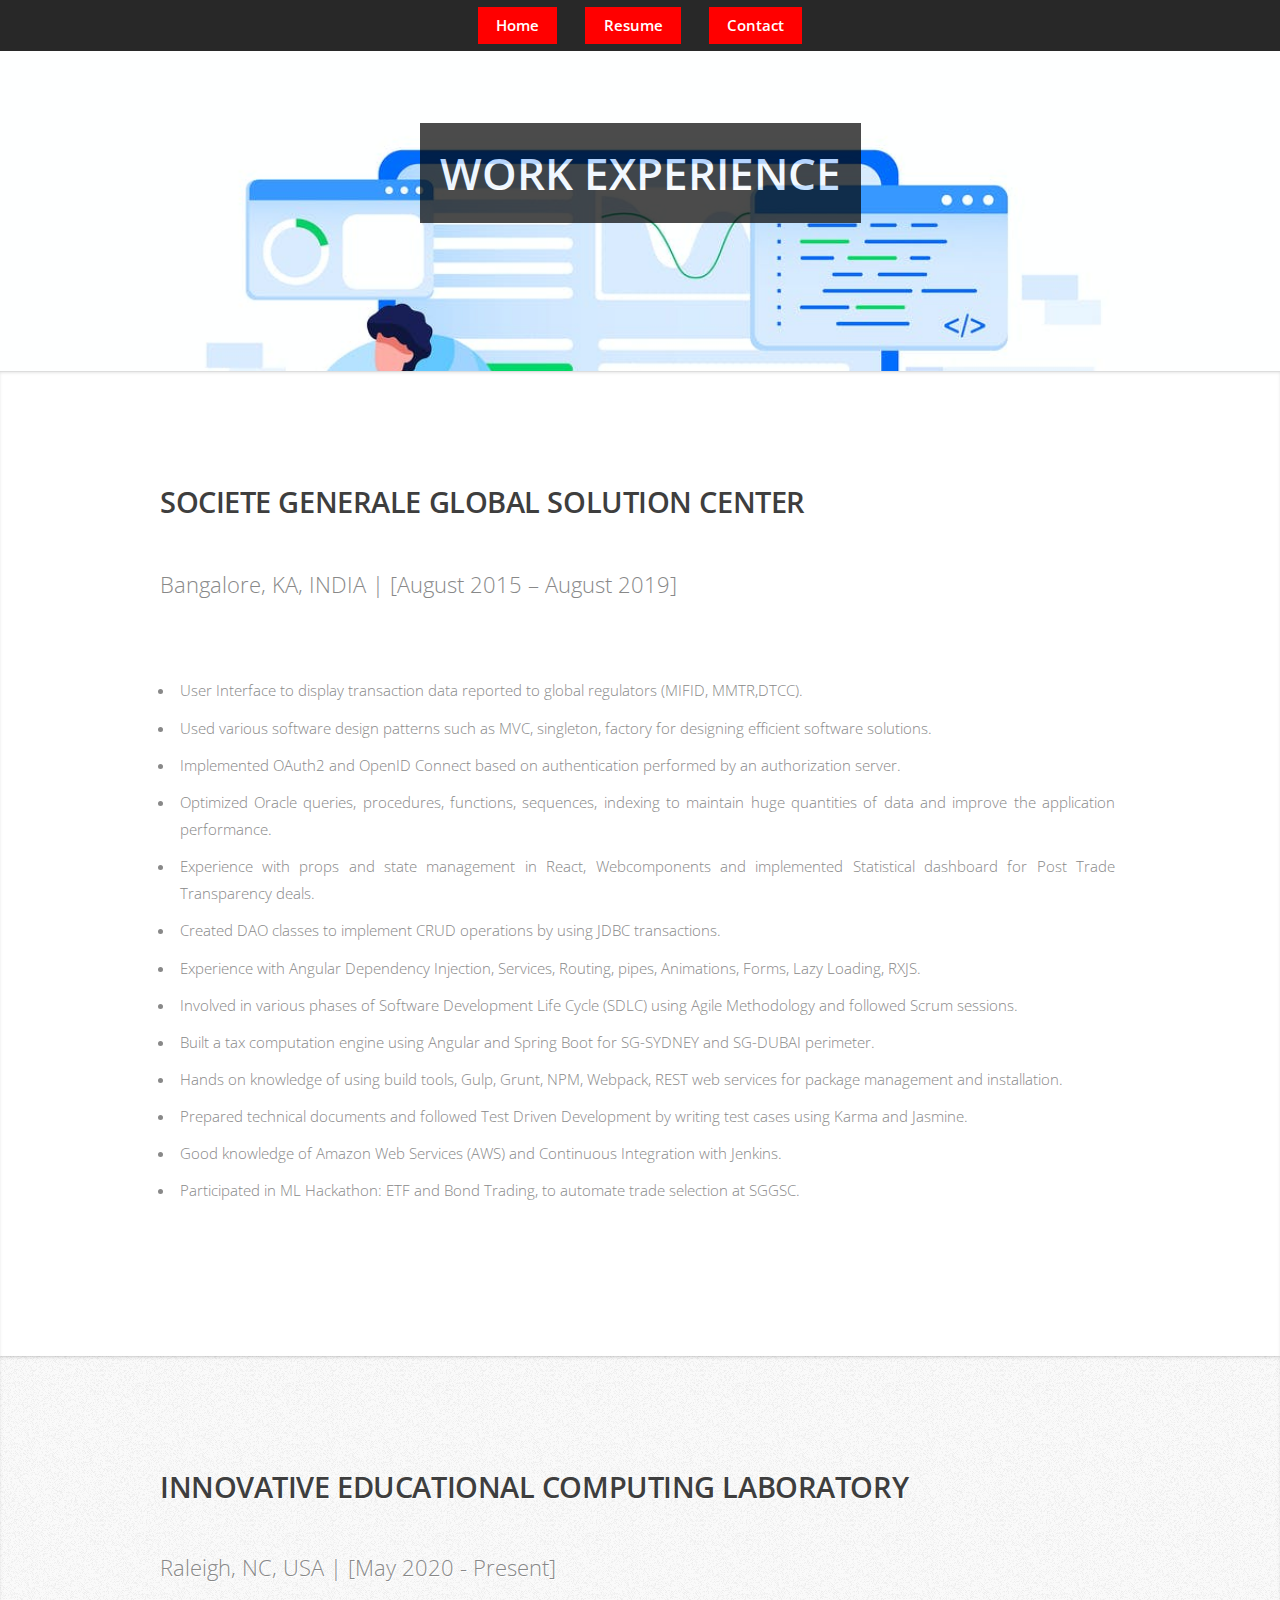
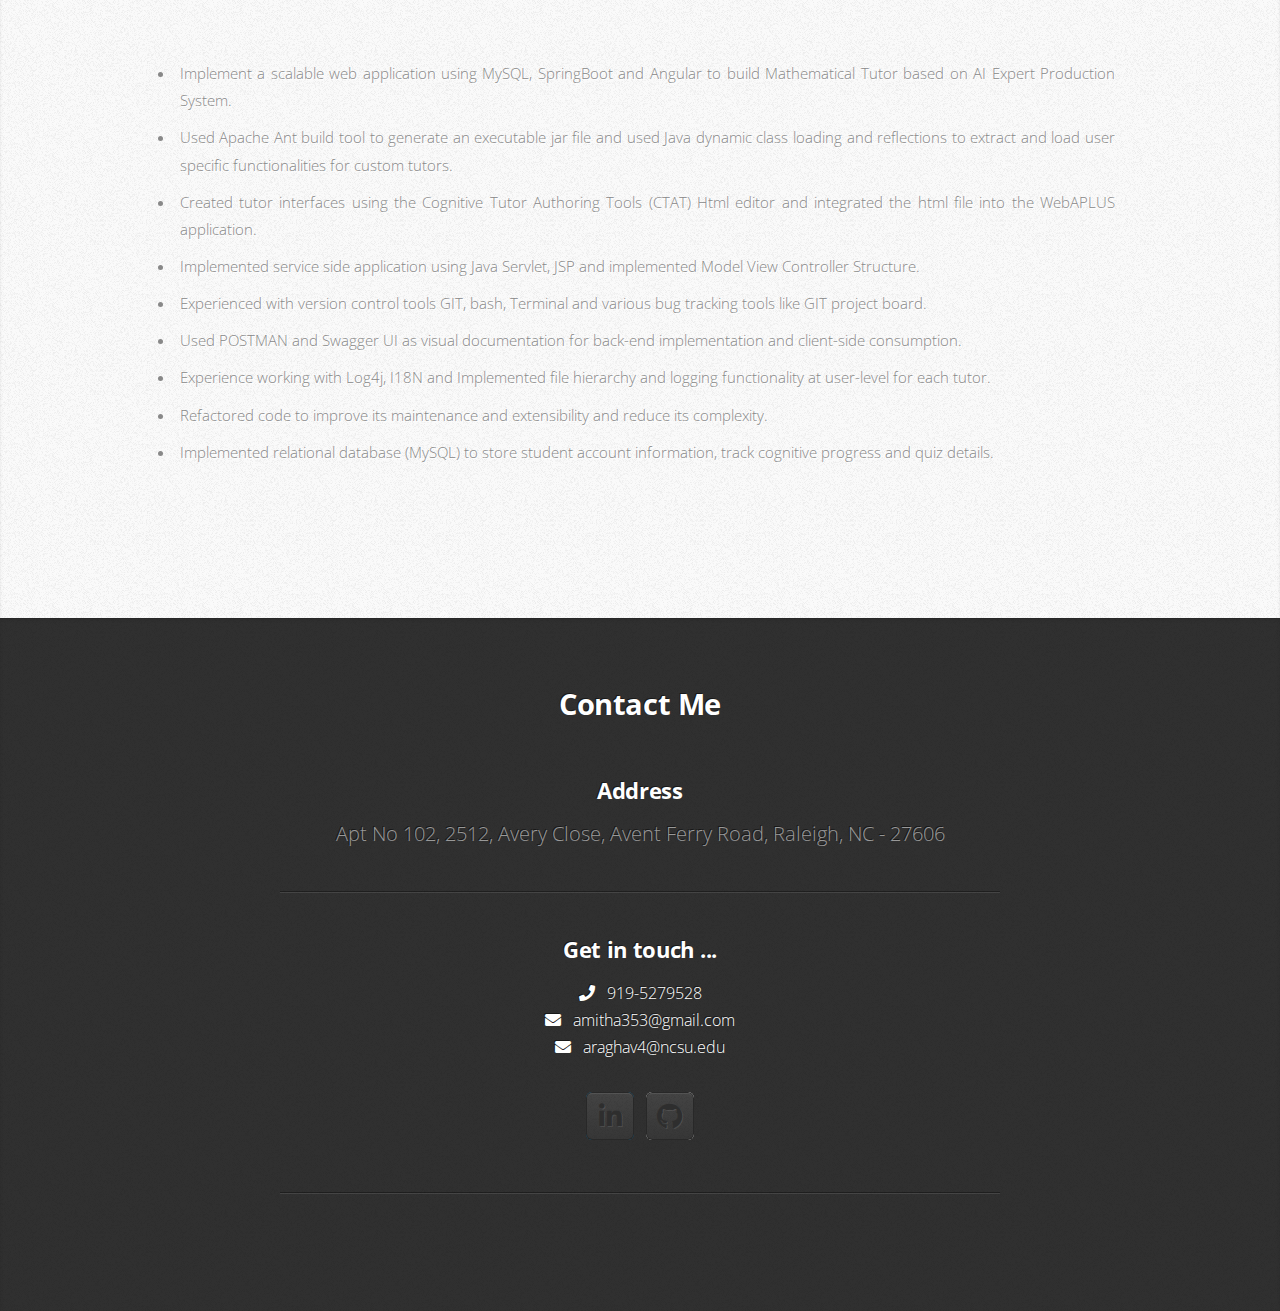
<file: professional.html>
<!DOCTYPE HTML>
<html>
	<head>
		<title>Miniport by HTML5 UP</title>
		<meta charset="utf-8" />
		<meta name="viewport" content="width=device-width, initial-scale=1, user-scalable=no" />
		<link rel="stylesheet" href="assets/css/main.css" />
	</head>
	<body class="is-preload">

		<nav id="nav">
			<ul class="container">
				<li style="background-color: red;"><a href="index.html">Home</a></li>&nbsp;&nbsp;&nbsp;&nbsp;&nbsp;&nbsp;
				<li style="background-color: red;"><a href="resume.html">Resume</a></li>&nbsp;&nbsp;&nbsp;&nbsp;&nbsp;&nbsp;
				<li style="background-color: red;"><a href="#contact">Contact</a></li>
			</ul>
		</nav>
			<!-- <article id="top" class="wrapper style1" style="background-color: rgba(204, 238, 171, 0.589);">
				<div class="container">
					<div class="row">
						<div class="col-8 col-12-large col-12-medium" style="text-align: center;">
								<h1><strong>PROFESSIONAL EXPERIENCE</strong></h1>
						</div>
					</div>
				</div>
			</article> -->
			
			<article >
                <div style="text-align: center; background-image: url('./images/professional.jfif');height: 320px;background-size: cover;">
					<br/><br/><br/><br/>
                    <div class="col-8 col-12-large col-12-medium">
                        <strong><span style="font-size: 3em;color: white; background-color: black; opacity: 70%; padding: 20px;">WORK EXPERIENCE</span></strong>
                    </div>
                </div>
            </article>
		<!-- Home -->
			<article id="top" class="wrapper style1">
				<div class="container">
					<div class="row">
						<div>
							<div class="col-8 col-12-large col-12-medium">
								<h2><strong>SOCIETE GENERALE GLOBAL SOLUTION CENTER</strong></h2>
							</div> <br/>

                            <p>Bangalore, KA, INDIA | [August 2015 – August 2019]</p>
						</div>
						<div class="col-12-small col-12-large col-12-medium" style="text-align: justify;">
                            <ul>
                                <li style="padding: 5px;">User Interface to display transaction data reported to global regulators (MIFID, MMTR,DTCC).</li>
                                <li style="padding: 5px;">Used various software design patterns such as MVC, singleton, factory for designing efficient software solutions.</li>
                                <li style="padding: 5px;">Implemented OAuth2 and OpenID Connect based on authentication performed by an authorization server.</li>
                                <li style="padding: 5px;">Optimized Oracle queries, procedures, functions, sequences, indexing to maintain huge quantities of data and improve the application performance.</li>
                                <li style="padding: 5px;">Experience with props and state management in React, Webcomponents and implemented Statistical dashboard for Post Trade Transparency deals.</li>
                                <li style="padding: 5px;">Created DAO classes to implement CRUD operations by using JDBC transactions.</li>
                                <li style="padding: 5px;">Experience with Angular Dependency Injection, Services, Routing, pipes, Animations, Forms, Lazy Loading, RXJS.</li>
                                <li style="padding: 5px;">Involved in various phases of Software Development Life Cycle (SDLC) using Agile Methodology and followed Scrum sessions.</li>
                                <li style="padding: 5px;">Built a tax computation engine using Angular and Spring Boot for SG-SYDNEY and SG-DUBAI perimeter.</li>
                                <li style="padding: 5px;">Hands on knowledge of using build tools, Gulp, Grunt, NPM, Webpack, REST web services for package management and installation.</li>
                                <li style="padding: 5px;">Prepared technical documents and followed Test Driven Development by writing test cases using Karma and Jasmine.</li>
                                <li style="padding: 5px;">Good knowledge of Amazon Web Services (AWS) and Continuous Integration with Jenkins.</li>
                                <li style="padding: 5px;">Participated in ML Hackathon: ETF and Bond Trading, to automate trade selection at SGGSC.</li>
                            </ul>
                        </div>
					</div>
				</div>
			</article>
            <article id="top" class="wrapper style2">
				<div class="container">
					<div class="row">
							<div class="col-8 col-12-large col-12-medium">
								<h2><strong>INNOVATIVE EDUCATIONAL COMPUTING LABORATORY</strong></h2>
							</div> <br/>
                            <p>Raleigh, NC, USA | [May 2020 - Present]</p>
						<div class="col-12-small col-12-large col-12-medium" style="text-align: justify;">
							<ul>
                                <li style="padding: 5px;">Implement a scalable web application using MySQL, SpringBoot and Angular to build Mathematical Tutor based on AI Expert Production System.</li>
                                <li style="padding: 5px;">Used Apache Ant build tool to generate an executable jar file and used Java dynamic class loading and reflections to extract and load user specific functionalities for custom tutors.</li>
                                <li style="padding: 5px;">Created tutor interfaces using the Cognitive Tutor Authoring Tools (CTAT) Html editor and integrated the html file into the WebAPLUS application.</li>
                                <li style="padding: 5px;">Implemented service side application using Java Servlet, JSP and implemented Model View Controller Structure.</li>
                                <li style="padding: 5px;">Experienced with version control tools GIT, bash, Terminal and various bug tracking tools like GIT project board.</li>
                                <li style="padding: 5px;">Used POSTMAN and Swagger UI as visual documentation for back-end implementation and client-side consumption.</li>
                                <li style="padding: 5px;">Experience working with Log4j, I18N and Implemented file hierarchy and logging functionality at user-level for each tutor.</li>
                                <li style="padding: 5px;">Refactored code to improve its maintenance and extensibility and reduce its complexity.</li>
                                <li style="padding: 5px;">Implemented relational database (MySQL) to store student account information, track cognitive progress and quiz details.</li>
                            </ul>
                        </div>
					</div>
				</div>
			</article>

			<article id="contact" class="wrapper style4">
				<div class="container medium">
					<header>
						<h2>Contact Me</h2>
					</header>
						<h3>Address</h3>
						<p style="font-size: 1.6vw;">
							Apt No 102, 2512, Avery Close, Avent Ferry Road, Raleigh, NC - 27606
						</p>
						
						<div class="col-12" >
							<hr />
							<h3>Get in touch ...</h3>
							<span style="color: white; font-size: 16px;"><i class="fa fa-phone" aria-hidden="true"></i> &nbsp; 919-5279528<br /></span>
							<span style="color: white; font-size: 16px;"><i class="fa fa-envelope" aria-hidden="true"></i> &nbsp; amitha353@gmail.com <br /></span>
							<span style="color: white; font-size: 16px;"><i class="fa fa-envelope" aria-hidden="true"></i> &nbsp; araghav4@ncsu.edu <br /></span><br/>
							<ul class="social">
								<li><a href="www.linkedin.com/in/amitha-raghava-raju" class="icon brands fa-linkedin-in"><span class="label">LinkedIn</span></a></li>
								<li><a href="https://github.com/Amitha353" class="icon brands fa-github"><span class="label">Github</span></a></li>
							</ul>
							<hr />
						</div>
					</div>
				</div>
			</article>

			<script src="assets/js/jquery.min.js"></script>
			<script src="assets/js/jquery.scrolly.min.js"></script>
			<script src="assets/js/browser.min.js"></script>
			<script src="assets/js/breakpoints.min.js"></script>
			<script src="assets/js/util.js"></script>
			<script src="assets/js/main.js"></script>

	</body>
</html>
</file>
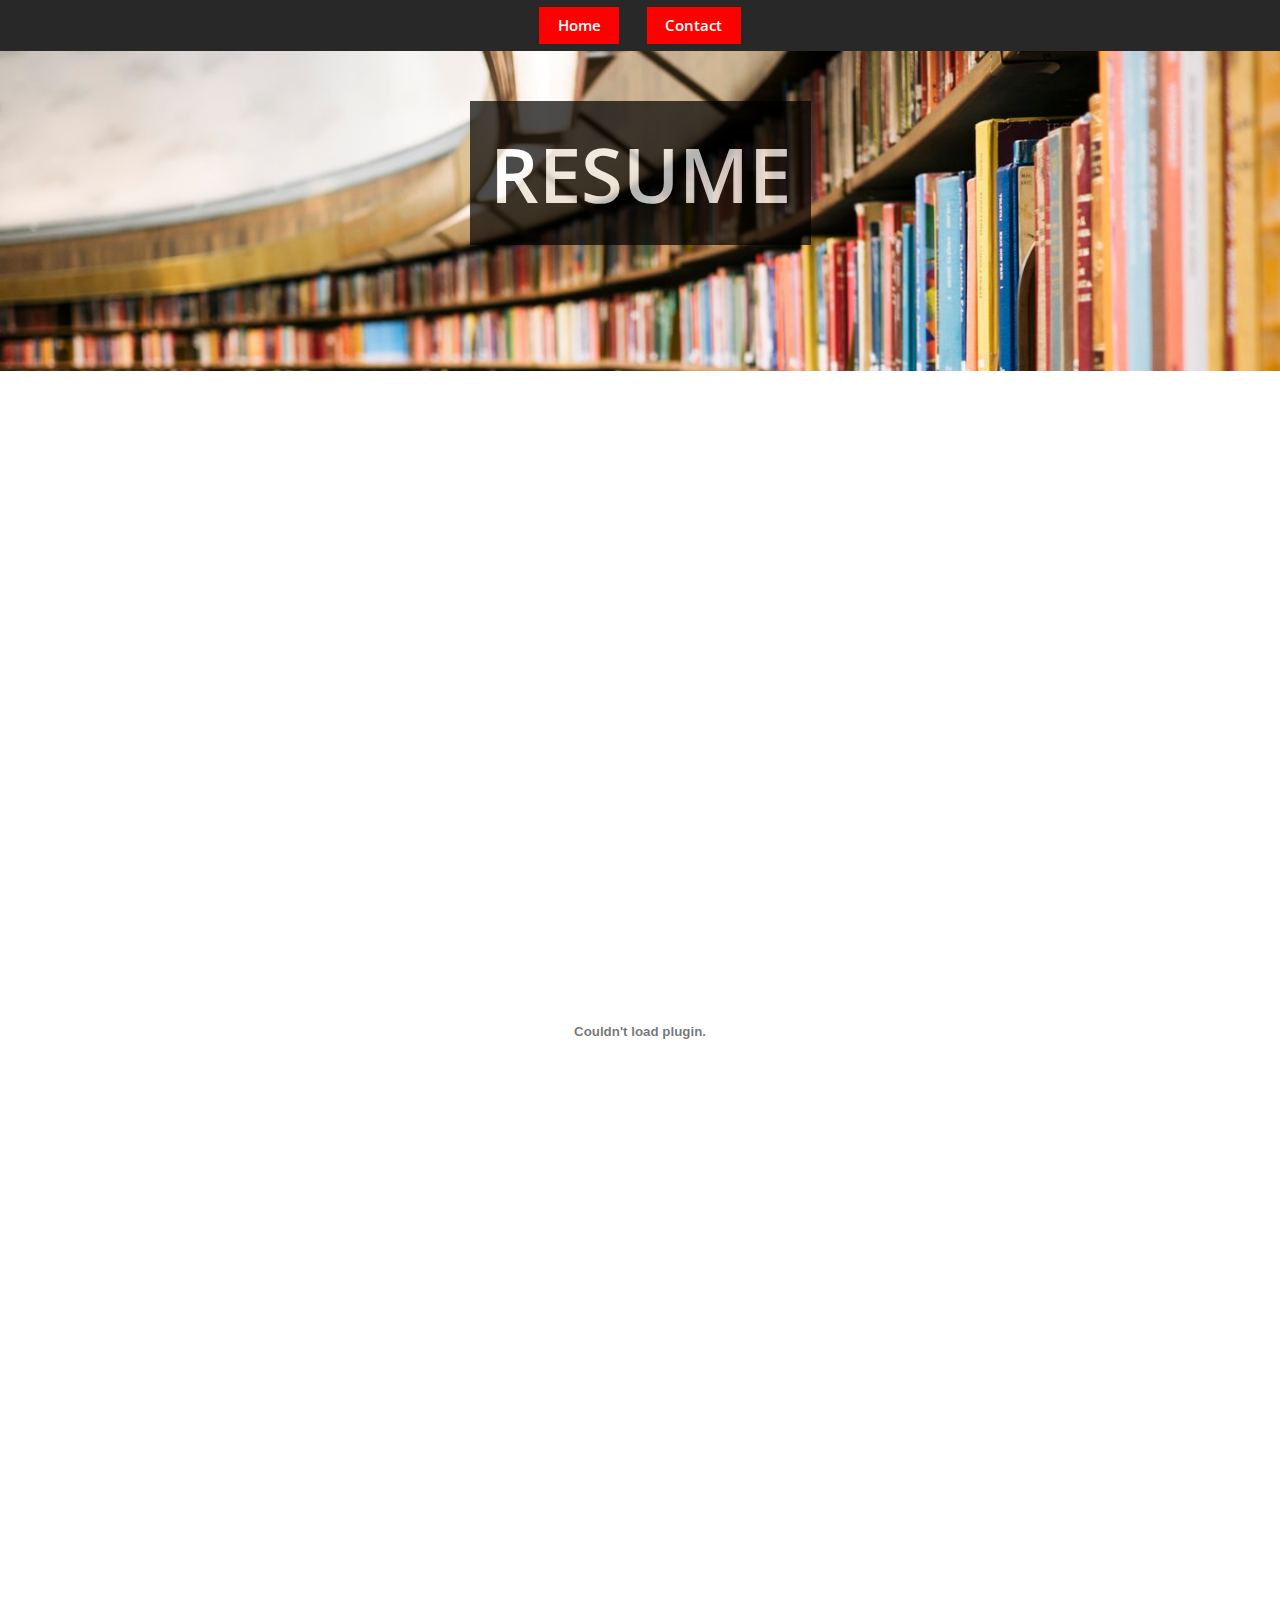
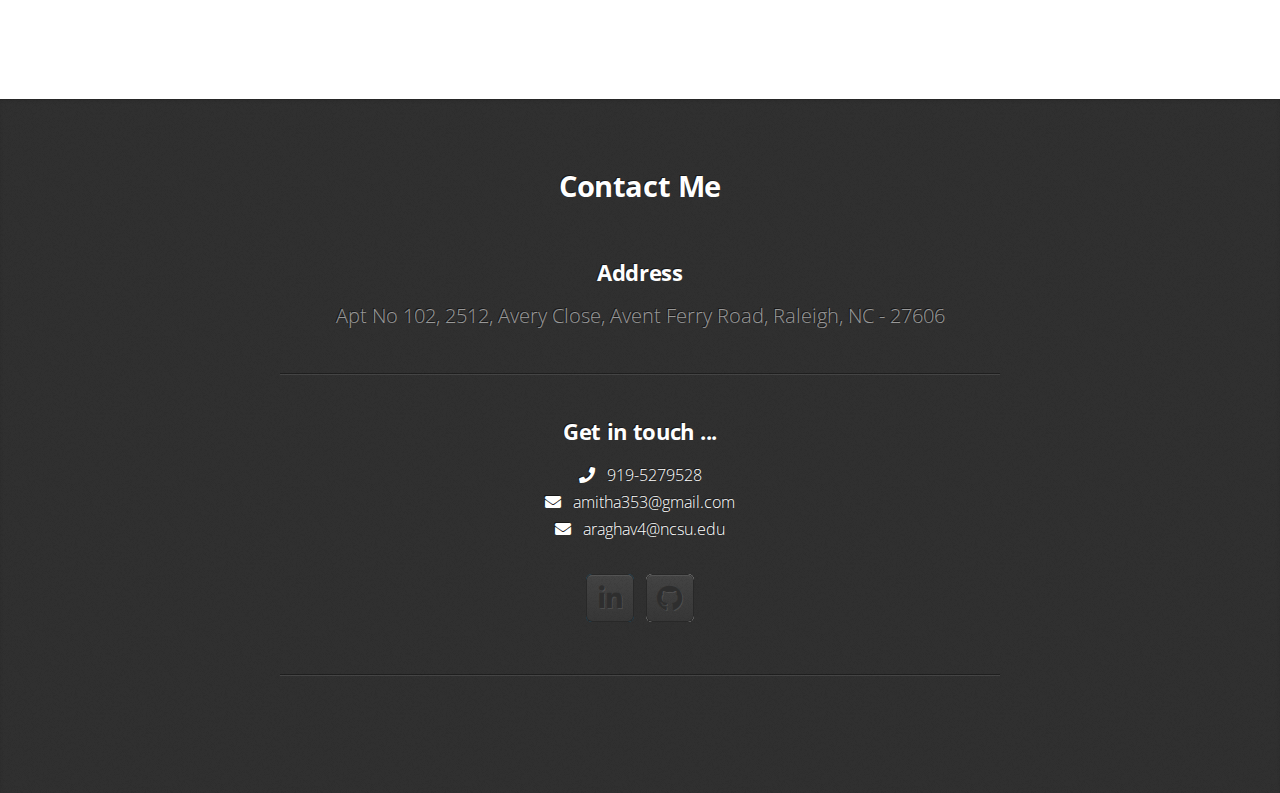
<file: resume.html>
<!DOCTYPE HTML>
<html>
	<head>
		<title>Miniport by HTML5 UP</title>
		<meta charset="utf-8" />
		<meta name="viewport" content="width=device-width, initial-scale=1, user-scalable=no" />
		<link rel="stylesheet" href="assets/css/main.css" />
	</head>
	<body class="is-preload">

        <nav id="nav">
			<ul class="container">
				<li style="background-color: red;"><a href="index.html">Home</a></li>&nbsp;&nbsp;&nbsp;&nbsp;&nbsp;&nbsp;
				<li style="background-color: red;"><a href="#contact">Contact</a></li>
			</ul>
		</nav>
            <!-- <article>
                <div style="text-align: center; background-image: url('./images/library.jfif');padding: 160px;background-size: cover;">
                    <div style="background-color: black;opacity: 80%;padding-top: 40px; padding-bottom: 30px;">
                        <span style="font-size: 70px;color: white;padding: 10px;">RESUME</span>
                    </div>
                </div>
            </article> -->
            <article >
                <div style="text-align: center; background-image: url('./images/library.jfif');height: 320px;background-size: cover;">
					<br/><br/><br/><br/>
                    <div class="col-8 col-12-large col-12-medium">
                        <strong><span style="font-size: 5.2em;color: white; background-color: black; opacity: 70%; padding: 20px;">RESUME</span></strong>
                    </div>
                </div>
            </article>
			<article style="margin: 30px; padding: 30px;">
                <div style="text-align: center;">
					<embed src="./assets/Amitha_Resume.pdf" width="840px" height="1200px" />
                </div>
            </article>

			
			<article id="contact" class="wrapper style4">
				<div class="container medium">
					<header>
						<h2>Contact Me</h2>
					</header>
						<h3>Address</h3>
						<p style="font-size: 1.6vw;">
							Apt No 102, 2512, Avery Close, Avent Ferry Road, Raleigh, NC - 27606
						</p>
						
						<div class="col-12" >
							<hr />
							<h3>Get in touch ...</h3>
							<span style="color: white; font-size: 16px;"><i class="fa fa-phone" aria-hidden="true"></i> &nbsp; 919-5279528<br /></span>
							<span style="color: white; font-size: 16px;"><i class="fa fa-envelope" aria-hidden="true"></i> &nbsp; amitha353@gmail.com <br /></span>
							<span style="color: white; font-size: 16px;"><i class="fa fa-envelope" aria-hidden="true"></i> &nbsp; araghav4@ncsu.edu <br /></span><br/>
							<ul class="social">
								<li><a href="www.linkedin.com/in/amitha-raghava-raju" class="icon brands fa-linkedin-in"><span class="label">LinkedIn</span></a></li>
								<li><a href="https://github.com/Amitha353" class="icon brands fa-github"><span class="label">Github</span></a></li>
							</ul>
							<hr />
						</div>
					</div>
				</div>
			</article>

			<script src="assets/js/jquery.min.js"></script>
			<script src="assets/js/jquery.scrolly.min.js"></script>
			<script src="assets/js/browser.min.js"></script>
			<script src="assets/js/breakpoints.min.js"></script>
			<script src="assets/js/util.js"></script>
			<script src="assets/js/main.js"></script>

	</body>
</html>
</file>
<file: assets/css/main.css>
@import url("https://fonts.googleapis.com/css?family=Open+Sans:300,300italic,600,600italic,700");
@import url("fontawesome-all.min.css");

/*
	Miniport by HTML5 UP
	html5up.net | @ajlkn
	Free for personal and commercial use under the CCA 3.0 license (html5up.net/license)
*/

html, body, div, span, applet, object,
iframe, h1, h2, h3, h4, h5, h6, p, blockquote,
pre, a, abbr, acronym, address, big, cite,
code, del, dfn, em, img, ins, kbd, q, s, samp,
small, strike, strong, sub, sup, tt, var, b,
u, i, center, dl, dt, dd, ol, ul, li, fieldset,
form, label, legend, table, caption, tbody,
tfoot, thead, tr, th, td, article, aside,
canvas, details, embed, figure, figcaption,
footer, header, hgroup, menu, nav, output, ruby,
section, summary, time, mark, audio, video {
	margin: 0;
	padding: 0;
	border: 0;
	font-size: 100%;
	font: inherit;
	vertical-align: baseline;}

article, aside, details, figcaption, figure,
footer, header, hgroup, menu, nav, section {
	display: block;}

body {
	line-height: 1;
}

ol, ul {
	list-style: none;
}

blockquote, q {
	quotes: none;
}

	blockquote:before, blockquote:after, q:before, q:after {
		content: '';
		content: none;
	}

table {
	border-collapse: collapse;
	border-spacing: 0;
}

body {
	-webkit-text-size-adjust: none;
}

mark {
	background-color: transparent;
	color: inherit;
}

input::-moz-focus-inner {
	border: 0;
	padding: 0;
}

input, select, textarea {
	-moz-appearance: none;
	-webkit-appearance: none;
	-ms-appearance: none;
	appearance: none;
}

/* Basic */

	html {
		box-sizing: border-box;
	}

	*, *:before, *:after {
		box-sizing: inherit;
	}

	body {
		padding-top: 3.5em;
	}

		body.is-preload *, body.is-preload *:before, body.is-preload *:after {
			-moz-animation: none !important;
			-webkit-animation: none !important;
			-ms-animation: none !important;
			animation: none !important;
			-moz-transition: none !important;
			-webkit-transition: none !important;
			-ms-transition: none !important;
			transition: none !important;
		}

	body, input, textarea, select {
		font-family: 'Open Sans', sans-serif;
		line-height: 1.85em;
		color: #888;
		font-weight: 300;
		font-size: 13pt;
	}

	a {
		-moz-transition: color .2s ease-in-out;
		-webkit-transition: color .2s ease-in-out;
		-ms-transition: color .2s ease-in-out;
		transition: color .2s ease-in-out;
		color: #43B3E0;
		text-decoration: underline;
	}

		a:hover {
			color: #43bff0 !important;
		}

		a img {
			border: 0;
		}

	b, strong {
		font-weight: 600;
		color: #3e3e3e;
	}

	i, em {
		font-style: italic;
	}

	sub {
		position: relative;
		top: 0.5em;
		font-size: 0.8em;
	}

	sup {
		position: relative;
		top: -0.5em;
		font-size: 0.8em;
	}

	blockquote {
		border-left: solid 0.75em #eee;
		padding: 1em 0 1em 1.5em;
		font-style: italic;
	}

	h1, h2, h3, h4, h5, h6 {
		color: #3e3e3e;
		margin: 0 0 0.75em 0;
	}

	h1 a, h2 a, h3 a, h4 a, h5 a, h6 a {
		text-decoration: none;
		color: inherit;
	}

	h2, h3, h4, h5, h6 {
		font-weight: 700;
	}

	h1 {
		font-size: 3.25em;
		letter-spacing: -0.025em;
		font-weight: 300;
	}

		h1 strong {
			font-weight: 700;
		}

	h2 {
		font-size: 2em;
		letter-spacing: -0.015em;
	}

	h3 {
		font-size: 1.5em;
		letter-spacing: -0.015em;
	}

	em, i {
		font-style: italic;
	}

	br.clear {
		clear: both;
	}

	hr {
		border: 0;
		border-top: solid 1px #444;
		border-top-color: rgba(0, 0, 0, 0.35);
		box-shadow: 0px 1px 0px 0px rgba(255, 255, 255, 0.1);
		height: 1px;
		margin: 3em 0;
	}

	p, ul, ol, dl, table {
		margin-bottom: 2em;
	}

	header {
		margin: 0 0 3em 0;
	}

		header > p {
			font-size: 1.25em;
			margin: 0;
		}

	footer {
		margin: 3em 0 0 0;
	}

		footer > p {
			font-size: 1.25em;
		}

/* Container */

	.container {
		margin: 0 auto;
		max-width: calc(100% - 50px);
		width: 1200px;
	}

		.container.medium {
			width: 900px;
		}

		@media screen and (max-width: 1680px) {

			.container {
				width: 1200px;
			}

				.container.medium {
					width: 900px;
				}

		}

		@media screen and (max-width: 1280px) {

			.container {
				width: 960px;
			}

				.container.medium {
					width: 720px;
				}

		}

		@media screen and (max-width: 980px) {

			.container {
				width: 100%;
			}

				.container.medium {
					width: 75%;
				}

		}

		@media screen and (max-width: 736px) {

			.container {
				width: 100%;
				max-width: calc(100% - 30px);
			}

				.container.medium {
					width: 100%;
				}

		}

/* Row */

	.row {
		display: flex;
		flex-wrap: wrap;
		box-sizing: border-box;
		align-items: stretch;
	}

		.row > * {
			box-sizing: border-box;
		}

		.row.gtr-uniform > * > :last-child {
			margin-bottom: 0;
		}

		.row.aln-left {
			justify-content: flex-start;
		}

		.row.aln-center {
			justify-content: center;
		}

		.row.aln-right {
			justify-content: flex-end;
		}

		.row.aln-top {
			align-items: flex-start;
		}

		.row.aln-middle {
			align-items: center;
		}

		.row.aln-bottom {
			align-items: flex-end;
		}

		.row > .imp {
			order: -1;
		}

		.row > .col-1 {
			width: 8.33333%;
		}

		.row > .off-1 {
			margin-left: 8.33333%;
		}

		.row > .col-2 {
			width: 16.66667%;
		}

		.row > .off-2 {
			margin-left: 16.66667%;
		}

		.row > .col-3 {
			width: 25%;
		}

		.row > .off-3 {
			margin-left: 25%;
		}

		.row > .col-4 {
			width: 33.33333%;
		}

		.row > .off-4 {
			margin-left: 33.33333%;
		}

		.row > .col-5 {
			width: 41.66667%;
		}

		.row > .off-5 {
			margin-left: 41.66667%;
		}

		.row > .col-6 {
			width: 50%;
		}

		.row > .off-6 {
			margin-left: 50%;
		}

		.row > .col-7 {
			width: 58.33333%;
		}

		.row > .off-7 {
			margin-left: 58.33333%;
		}

		.row > .col-8 {
			width: 66.66667%;
		}

		.row > .off-8 {
			margin-left: 66.66667%;
		}

		.row > .col-9 {
			width: 75%;
		}

		.row > .off-9 {
			margin-left: 75%;
		}

		.row > .col-10 {
			width: 83.33333%;
		}

		.row > .off-10 {
			margin-left: 83.33333%;
		}

		.row > .col-11 {
			width: 91.66667%;
		}

		.row > .off-11 {
			margin-left: 91.66667%;
		}

		.row > .col-12 {
			width: 100%;
		}

		.row > .off-12 {
			margin-left: 100%;
		}

		.row.gtr-0 {
			margin-top: 0px;
			margin-left: 0px;
		}

			.row.gtr-0 > * {
				padding: 0px 0 0 0px;
			}

			.row.gtr-0.gtr-uniform {
				margin-top: 0px;
			}

				.row.gtr-0.gtr-uniform > * {
					padding-top: 0px;
				}

		.row.gtr-25 {
			margin-top: -6.25px;
			margin-left: -6.25px;
		}

			.row.gtr-25 > * {
				padding: 6.25px 0 0 6.25px;
			}

			.row.gtr-25.gtr-uniform {
				margin-top: -6.25px;
			}

				.row.gtr-25.gtr-uniform > * {
					padding-top: 6.25px;
				}

		.row.gtr-50 {
			margin-top: -12.5px;
			margin-left: -12.5px;
		}

			.row.gtr-50 > * {
				padding: 12.5px 0 0 12.5px;
			}

			.row.gtr-50.gtr-uniform {
				margin-top: -12.5px;
			}

				.row.gtr-50.gtr-uniform > * {
					padding-top: 12.5px;
				}

		.row {
			margin-top: -25px;
			margin-left: -25px;
		}

			.row > * {
				padding: 25px 0 0 25px;
			}

			.row.gtr-uniform {
				margin-top: -25px;
			}

				.row.gtr-uniform > * {
					padding-top: 25px;
				}

		.row.gtr-150 {
			margin-top: -37.5px;
			margin-left: -37.5px;
		}

			.row.gtr-150 > * {
				padding: 37.5px 0 0 37.5px;
			}

			.row.gtr-150.gtr-uniform {
				margin-top: -37.5px;
			}

				.row.gtr-150.gtr-uniform > * {
					padding-top: 37.5px;
				}

		.row.gtr-200 {
			margin-top: -50px;
			margin-left: -50px;
		}

			.row.gtr-200 > * {
				padding: 50px 0 0 50px;
			}

			.row.gtr-200.gtr-uniform {
				margin-top: -50px;
			}

				.row.gtr-200.gtr-uniform > * {
					padding-top: 50px;
				}

		@media screen and (max-width: 1680px) {

			.row {
				display: flex;
				flex-wrap: wrap;
				box-sizing: border-box;
				align-items: stretch;
			}

				.row > * {
					box-sizing: border-box;
				}

				.row.gtr-uniform > * > :last-child {
					margin-bottom: 0;
				}

				.row.aln-left {
					justify-content: flex-start;
				}

				.row.aln-center {
					justify-content: center;
				}

				.row.aln-right {
					justify-content: flex-end;
				}

				.row.aln-top {
					align-items: flex-start;
				}

				.row.aln-middle {
					align-items: center;
				}

				.row.aln-bottom {
					align-items: flex-end;
				}

				.row > .imp-xlarge {
					order: -1;
				}

				.row > .col-1-xlarge {
					width: 8.33333%;
				}

				.row > .off-1-xlarge {
					margin-left: 8.33333%;
				}

				.row > .col-2-xlarge {
					width: 16.66667%;
				}

				.row > .off-2-xlarge {
					margin-left: 16.66667%;
				}

				.row > .col-3-xlarge {
					width: 25%;
				}

				.row > .off-3-xlarge {
					margin-left: 25%;
				}

				.row > .col-4-xlarge {
					width: 33.33333%;
				}

				.row > .off-4-xlarge {
					margin-left: 33.33333%;
				}

				.row > .col-5-xlarge {
					width: 41.66667%;
				}

				.row > .off-5-xlarge {
					margin-left: 41.66667%;
				}

				.row > .col-6-xlarge {
					width: 50%;
				}

				.row > .off-6-xlarge {
					margin-left: 50%;
				}

				.row > .col-7-xlarge {
					width: 58.33333%;
				}

				.row > .off-7-xlarge {
					margin-left: 58.33333%;
				}

				.row > .col-8-xlarge {
					width: 66.66667%;
				}

				.row > .off-8-xlarge {
					margin-left: 66.66667%;
				}

				.row > .col-9-xlarge {
					width: 75%;
				}

				.row > .off-9-xlarge {
					margin-left: 75%;
				}

				.row > .col-10-xlarge {
					width: 83.33333%;
				}

				.row > .off-10-xlarge {
					margin-left: 83.33333%;
				}

				.row > .col-11-xlarge {
					width: 91.66667%;
				}

				.row > .off-11-xlarge {
					margin-left: 91.66667%;
				}

				.row > .col-12-xlarge {
					width: 100%;
				}

				.row > .off-12-xlarge {
					margin-left: 100%;
				}

				.row.gtr-0 {
					margin-top: 0px;
					margin-left: 0px;
				}

					.row.gtr-0 > * {
						padding: 0px 0 0 0px;
					}

					.row.gtr-0.gtr-uniform {
						margin-top: 0px;
					}

						.row.gtr-0.gtr-uniform > * {
							padding-top: 0px;
						}

				.row.gtr-25 {
					margin-top: -6.25px;
					margin-left: -6.25px;
				}

					.row.gtr-25 > * {
						padding: 6.25px 0 0 6.25px;
					}

					.row.gtr-25.gtr-uniform {
						margin-top: -6.25px;
					}

						.row.gtr-25.gtr-uniform > * {
							padding-top: 6.25px;
						}

				.row.gtr-50 {
					margin-top: -12.5px;
					margin-left: -12.5px;
				}

					.row.gtr-50 > * {
						padding: 12.5px 0 0 12.5px;
					}

					.row.gtr-50.gtr-uniform {
						margin-top: -12.5px;
					}

						.row.gtr-50.gtr-uniform > * {
							padding-top: 12.5px;
						}

				.row {
					margin-top: -25px;
					margin-left: -25px;
				}

					.row > * {
						padding: 25px 0 0 25px;
					}

					.row.gtr-uniform {
						margin-top: -25px;
					}

						.row.gtr-uniform > * {
							padding-top: 25px;
						}

				.row.gtr-150 {
					margin-top: -37.5px;
					margin-left: -37.5px;
				}

					.row.gtr-150 > * {
						padding: 37.5px 0 0 37.5px;
					}

					.row.gtr-150.gtr-uniform {
						margin-top: -37.5px;
					}

						.row.gtr-150.gtr-uniform > * {
							padding-top: 37.5px;
						}

				.row.gtr-200 {
					margin-top: -50px;
					margin-left: -50px;
				}

					.row.gtr-200 > * {
						padding: 50px 0 0 50px;
					}

					.row.gtr-200.gtr-uniform {
						margin-top: -50px;
					}

						.row.gtr-200.gtr-uniform > * {
							padding-top: 50px;
						}

		}

		@media screen and (max-width: 1280px) {

			.row {
				display: flex;
				flex-wrap: wrap;
				box-sizing: border-box;
				align-items: stretch;
			}

				.row > * {
					box-sizing: border-box;
				}

				.row.gtr-uniform > * > :last-child {
					margin-bottom: 0;
				}

				.row.aln-left {
					justify-content: flex-start;
				}

				.row.aln-center {
					justify-content: center;
				}

				.row.aln-right {
					justify-content: flex-end;
				}

				.row.aln-top {
					align-items: flex-start;
				}

				.row.aln-middle {
					align-items: center;
				}

				.row.aln-bottom {
					align-items: flex-end;
				}

				.row > .imp-large {
					order: -1;
				}

				.row > .col-1-large {
					width: 8.33333%;
				}

				.row > .off-1-large {
					margin-left: 8.33333%;
				}

				.row > .col-2-large {
					width: 16.66667%;
				}

				.row > .off-2-large {
					margin-left: 16.66667%;
				}

				.row > .col-3-large {
					width: 25%;
				}

				.row > .off-3-large {
					margin-left: 25%;
				}

				.row > .col-4-large {
					width: 33.33333%;
				}

				.row > .off-4-large {
					margin-left: 33.33333%;
				}

				.row > .col-5-large {
					width: 41.66667%;
				}

				.row > .off-5-large {
					margin-left: 41.66667%;
				}

				.row > .col-6-large {
					width: 50%;
				}

				.row > .off-6-large {
					margin-left: 50%;
				}

				.row > .col-7-large {
					width: 58.33333%;
				}

				.row > .off-7-large {
					margin-left: 58.33333%;
				}

				.row > .col-8-large {
					width: 66.66667%;
				}

				.row > .off-8-large {
					margin-left: 66.66667%;
				}

				.row > .col-9-large {
					width: 75%;
				}

				.row > .off-9-large {
					margin-left: 75%;
				}

				.row > .col-10-large {
					width: 83.33333%;
				}

				.row > .off-10-large {
					margin-left: 83.33333%;
				}

				.row > .col-11-large {
					width: 91.66667%;
				}

				.row > .off-11-large {
					margin-left: 91.66667%;
				}

				.row > .col-12-large {
					width: 100%;
				}

				.row > .off-12-large {
					margin-left: 100%;
				}

				.row.gtr-0 {
					margin-top: 0px;
					margin-left: 0px;
				}

					.row.gtr-0 > * {
						padding: 0px 0 0 0px;
					}

					.row.gtr-0.gtr-uniform {
						margin-top: 0px;
					}

						.row.gtr-0.gtr-uniform > * {
							padding-top: 0px;
						}

				.row.gtr-25 {
					margin-top: -6.25px;
					margin-left: -6.25px;
				}

					.row.gtr-25 > * {
						padding: 6.25px 0 0 6.25px;
					}

					.row.gtr-25.gtr-uniform {
						margin-top: -6.25px;
					}

						.row.gtr-25.gtr-uniform > * {
							padding-top: 6.25px;
						}

				.row.gtr-50 {
					margin-top: -12.5px;
					margin-left: -12.5px;
				}

					.row.gtr-50 > * {
						padding: 12.5px 0 0 12.5px;
					}

					.row.gtr-50.gtr-uniform {
						margin-top: -12.5px;
					}

						.row.gtr-50.gtr-uniform > * {
							padding-top: 12.5px;
						}

				.row {
					margin-top: -25px;
					margin-left: -25px;
				}

					.row > * {
						padding: 25px 0 0 25px;
					}

					.row.gtr-uniform {
						margin-top: -25px;
					}

						.row.gtr-uniform > * {
							padding-top: 25px;
						}

				.row.gtr-150 {
					margin-top: -37.5px;
					margin-left: -37.5px;
				}

					.row.gtr-150 > * {
						padding: 37.5px 0 0 37.5px;
					}

					.row.gtr-150.gtr-uniform {
						margin-top: -37.5px;
					}

						.row.gtr-150.gtr-uniform > * {
							padding-top: 37.5px;
						}

				.row.gtr-200 {
					margin-top: -50px;
					margin-left: -50px;
				}

					.row.gtr-200 > * {
						padding: 50px 0 0 50px;
					}

					.row.gtr-200.gtr-uniform {
						margin-top: -50px;
					}

						.row.gtr-200.gtr-uniform > * {
							padding-top: 50px;
						}

		}

		@media screen and (max-width: 980px) {

			.row {
				display: flex;
				flex-wrap: wrap;
				box-sizing: border-box;
				align-items: stretch;
			}

				.row > * {
					box-sizing: border-box;
				}

				.row.gtr-uniform > * > :last-child {
					margin-bottom: 0;
				}

				.row.aln-left {
					justify-content: flex-start;
				}

				.row.aln-center {
					justify-content: center;
				}

				.row.aln-right {
					justify-content: flex-end;
				}

				.row.aln-top {
					align-items: flex-start;
				}

				.row.aln-middle {
					align-items: center;
				}

				.row.aln-bottom {
					align-items: flex-end;
				}

				.row > .imp-medium {
					order: -1;
				}

				.row > .col-1-medium {
					width: 8.33333%;
				}

				.row > .off-1-medium {
					margin-left: 8.33333%;
				}

				.row > .col-2-medium {
					width: 16.66667%;
				}

				.row > .off-2-medium {
					margin-left: 16.66667%;
				}

				.row > .col-3-medium {
					width: 25%;
				}

				.row > .off-3-medium {
					margin-left: 25%;
				}

				.row > .col-4-medium {
					width: 33.33333%;
				}

				.row > .off-4-medium {
					margin-left: 33.33333%;
				}

				.row > .col-5-medium {
					width: 41.66667%;
				}

				.row > .off-5-medium {
					margin-left: 41.66667%;
				}

				.row > .col-6-medium {
					width: 50%;
				}

				.row > .off-6-medium {
					margin-left: 50%;
				}

				.row > .col-7-medium {
					width: 58.33333%;
				}

				.row > .off-7-medium {
					margin-left: 58.33333%;
				}

				.row > .col-8-medium {
					width: 66.66667%;
				}

				.row > .off-8-medium {
					margin-left: 66.66667%;
				}

				.row > .col-9-medium {
					width: 75%;
				}

				.row > .off-9-medium {
					margin-left: 75%;
				}

				.row > .col-10-medium {
					width: 83.33333%;
				}

				.row > .off-10-medium {
					margin-left: 83.33333%;
				}

				.row > .col-11-medium {
					width: 91.66667%;
				}

				.row > .off-11-medium {
					margin-left: 91.66667%;
				}

				.row > .col-12-medium {
					width: 100%;
				}

				.row > .off-12-medium {
					margin-left: 100%;
				}

				.row.gtr-0 {
					margin-top: 0px;
					margin-left: 0px;
				}

					.row.gtr-0 > * {
						padding: 0px 0 0 0px;
					}

					.row.gtr-0.gtr-uniform {
						margin-top: 0px;
					}

						.row.gtr-0.gtr-uniform > * {
							padding-top: 0px;
						}

				.row.gtr-25 {
					margin-top: -6.25px;
					margin-left: -6.25px;
				}

					.row.gtr-25 > * {
						padding: 6.25px 0 0 6.25px;
					}

					.row.gtr-25.gtr-uniform {
						margin-top: -6.25px;
					}

						.row.gtr-25.gtr-uniform > * {
							padding-top: 6.25px;
						}

				.row.gtr-50 {
					margin-top: -12.5px;
					margin-left: -12.5px;
				}

					.row.gtr-50 > * {
						padding: 12.5px 0 0 12.5px;
					}

					.row.gtr-50.gtr-uniform {
						margin-top: -12.5px;
					}

						.row.gtr-50.gtr-uniform > * {
							padding-top: 12.5px;
						}

				.row {
					margin-top: -25px;
					margin-left: -25px;
				}

					.row > * {
						padding: 25px 0 0 25px;
					}

					.row.gtr-uniform {
						margin-top: -25px;
					}

						.row.gtr-uniform > * {
							padding-top: 25px;
						}

				.row.gtr-150 {
					margin-top: -37.5px;
					margin-left: -37.5px;
				}

					.row.gtr-150 > * {
						padding: 37.5px 0 0 37.5px;
					}

					.row.gtr-150.gtr-uniform {
						margin-top: -37.5px;
					}

						.row.gtr-150.gtr-uniform > * {
							padding-top: 37.5px;
						}

				.row.gtr-200 {
					margin-top: -50px;
					margin-left: -50px;
				}

					.row.gtr-200 > * {
						padding: 50px 0 0 50px;
					}

					.row.gtr-200.gtr-uniform {
						margin-top: -50px;
					}

						.row.gtr-200.gtr-uniform > * {
							padding-top: 50px;
						}

		}

		@media screen and (max-width: 736px) {

			.row {
				display: flex;
				flex-wrap: wrap;
				box-sizing: border-box;
				align-items: stretch;
			}

				.row > * {
					box-sizing: border-box;
				}

				.row.gtr-uniform > * > :last-child {
					margin-bottom: 0;
				}

				.row.aln-left {
					justify-content: flex-start;
				}

				.row.aln-center {
					justify-content: center;
				}

				.row.aln-right {
					justify-content: flex-end;
				}

				.row.aln-top {
					align-items: flex-start;
				}

				.row.aln-middle {
					align-items: center;
				}

				.row.aln-bottom {
					align-items: flex-end;
				}

				.row > .imp-small {
					order: -1;
				}

				.row > .col-1-small {
					width: 8.33333%;
				}

				.row > .off-1-small {
					margin-left: 8.33333%;
				}

				.row > .col-2-small {
					width: 16.66667%;
				}

				.row > .off-2-small {
					margin-left: 16.66667%;
				}

				.row > .col-3-small {
					width: 25%;
				}

				.row > .off-3-small {
					margin-left: 25%;
				}

				.row > .col-4-small {
					width: 33.33333%;
				}

				.row > .off-4-small {
					margin-left: 33.33333%;
				}

				.row > .col-5-small {
					width: 41.66667%;
				}

				.row > .off-5-small {
					margin-left: 41.66667%;
				}

				.row > .col-6-small {
					width: 50%;
				}

				.row > .off-6-small {
					margin-left: 50%;
				}

				.row > .col-7-small {
					width: 58.33333%;
				}

				.row > .off-7-small {
					margin-left: 58.33333%;
				}

				.row > .col-8-small {
					width: 66.66667%;
				}

				.row > .off-8-small {
					margin-left: 66.66667%;
				}

				.row > .col-9-small {
					width: 75%;
				}

				.row > .off-9-small {
					margin-left: 75%;
				}

				.row > .col-10-small {
					width: 83.33333%;
				}

				.row > .off-10-small {
					margin-left: 83.33333%;
				}

				.row > .col-11-small {
					width: 91.66667%;
				}

				.row > .off-11-small {
					margin-left: 91.66667%;
				}

				.row > .col-12-small {
					width: 100%;
				}

				.row > .off-12-small {
					margin-left: 100%;
				}

				.row.gtr-0 {
					margin-top: 0px;
					margin-left: 0px;
				}

					.row.gtr-0 > * {
						padding: 0px 0 0 0px;
					}

					.row.gtr-0.gtr-uniform {
						margin-top: 0px;
					}

						.row.gtr-0.gtr-uniform > * {
							padding-top: 0px;
						}

				.row.gtr-25 {
					margin-top: -3.75px;
					margin-left: -3.75px;
				}

					.row.gtr-25 > * {
						padding: 3.75px 0 0 3.75px;
					}

					.row.gtr-25.gtr-uniform {
						margin-top: -3.75px;
					}

						.row.gtr-25.gtr-uniform > * {
							padding-top: 3.75px;
						}

				.row.gtr-50 {
					margin-top: -7.5px;
					margin-left: -7.5px;
				}

					.row.gtr-50 > * {
						padding: 7.5px 0 0 7.5px;
					}

					.row.gtr-50.gtr-uniform {
						margin-top: -7.5px;
					}

						.row.gtr-50.gtr-uniform > * {
							padding-top: 7.5px;
						}

				.row {
					margin-top: -15px;
					margin-left: -15px;
				}

					.row > * {
						padding: 15px 0 0 15px;
					}

					.row.gtr-uniform {
						margin-top: -15px;
					}

						.row.gtr-uniform > * {
							padding-top: 15px;
						}

				.row.gtr-150 {
					margin-top: -22.5px;
					margin-left: -22.5px;
				}

					.row.gtr-150 > * {
						padding: 22.5px 0 0 22.5px;
					}

					.row.gtr-150.gtr-uniform {
						margin-top: -22.5px;
					}

						.row.gtr-150.gtr-uniform > * {
							padding-top: 22.5px;
						}

				.row.gtr-200 {
					margin-top: -30px;
					margin-left: -30px;
				}

					.row.gtr-200 > * {
						padding: 30px 0 0 30px;
					}

					.row.gtr-200.gtr-uniform {
						margin-top: -30px;
					}

						.row.gtr-200.gtr-uniform > * {
							padding-top: 30px;
						}

		}

/* Form */

	form label {
		color: #3e3e3e;
		font-weight: 700;
		display: block;
		margin: 0 0 0.5em 0;
	}

	form input[type=text],
	form input[type=email],
	form input[type=password],
	form select,
	form textarea {
		-moz-transition: background .2s ease-in-out, box-shadow .2s ease-in-out;
		-webkit-transition: background .2s ease-in-out, box-shadow .2s ease-in-out;
		-ms-transition: background .2s ease-in-out, box-shadow .2s ease-in-out;
		transition: background .2s ease-in-out, box-shadow .2s ease-in-out;
		-webkit-appearance: none;
		display: block;
		border: 0;
		padding: 0.75em;
		font-size: 1em;
		border-radius: 8px;
		border: solid 1px #ddd;
		background: #fff;
		color: #bbb;
		box-shadow: inset 0px 2px 3px 1px rgba(0, 0, 0, 0.05), 0px 1px 0px 0px rgba(255, 255, 255, 0.025);
		width: 100%;
	}

		form input[type=text]:focus,
		form input[type=email]:focus,
		form input[type=password]:focus,
		form select:focus,
		form textarea:focus {
			background: #fafafa;
			box-shadow: inset 0px 2px 5px 0px rgba(0, 0, 0, 0.05), 0px 1px 0px 0px rgba(255, 255, 255, 0.025), inset 0px 0px 2px 1px #43bff0;
		}

	form textarea {
		height: 15em;
	}

	form .actions:last-child {
		margin-bottom: 0;
	}

	form ::-webkit-input-placeholder {
		color: #555 !important;
	}

	form :-moz-placeholder {
		color: #555 !important;
	}

	form ::-moz-placeholder {
		color: #555 !important;
	}

	form :-ms-input-placeholder {
		color: #555 !important;
	}

	form ::-moz-focus-inner {
		border: 0;
	}

/* Tables */

	table {
		width: 100%;
	}

		table.default {
			width: 100%;
		}

			table.default tr {
				border-top: solid 1px #eee;
			}

				table.default tr:first-child {
					border-top: 0;
				}

			table.default td {
				padding: 0.5em 1em 0.5em 1em;
			}

			table.default th {
				text-align: left;
				padding: 0.5em 1em 0.5em 1em;
				font-weight: 600;
				margin: 0 0 1em 0;
			}

			table.default thead {
				background: #4f4f4f;
				color: #fff;
			}

/* Section/Article */

	section, article {
		margin-bottom: 3em;
	}

	section > :last-child,
	article > :last-child,
	section:last-child,
	article:last-child {
		margin-bottom: 0;
	}

/* Image */

	.image {
		display: inline-block;
		position: relative;
	}

		.image img {
			display: block;
			width: 100%;
		}

		.image.fit {
			display: block;
			width: 100%;
		}

		.image.featured {
			display: block;
			width: 100%;
			margin: 0 0 2em 0;
		}

		.image.left {
			float: left;
			margin: 0 2em 2em 0;
		}

		.image.centered {
			display: block;
			margin: 0 0 2em 0;
		}

			.image.centered img {
				margin: 0 auto;
				width: auto;
			}

/* Button */

	input[type="button"],
	input[type="submit"],
	input[type="reset"],
	button,
	.button {
		background-image: url("images/bg.png"), -moz-linear-gradient(top, rgba(0, 0, 0, 0), rgba(0, 0, 0, 0.2));
		background-image: url("images/bg.png"), -webkit-linear-gradient(top, rgba(0, 0, 0, 0), rgba(0, 0, 0, 0.2));
		background-image: url("images/bg.png"), -ms-linear-gradient(top, rgba(0, 0, 0, 0), rgba(0, 0, 0, 0.2));
		background-image: url("images/bg.png"), linear-gradient(top, rgba(0, 0, 0, 0), rgba(0, 0, 0, 0.2));
		-moz-transition: background-color .2s ease-in-out;
		-webkit-transition: background-color .2s ease-in-out;
		-ms-transition: background-color .2s ease-in-out;
		transition: background-color .2s ease-in-out;
		-webkit-appearance: none;
		position: relative;
		display: inline-block;
		color: #fff !important;
		text-decoration: none;
		font-weight: 700;
		border: 0;
		outline: 0;
		cursor: pointer;
		border-radius: 8px;
		text-shadow: -1px -1px 0.5px rgba(0, 0, 0, 0.5);
		overflow: hidden;
		box-shadow: inset 0px 0px 0px 1px rgba(0, 0, 0, 0.5), inset 0px 2px 1px 0px rgba(255, 255, 255, 0.75);
		background-color: #43B3E0;
		padding: 1em 2.35em 1em 2.35em;
		font-size: 1.1em;
		max-width: 24em;
	}

		input[type="button"]:hover,
		input[type="submit"]:hover,
		input[type="reset"]:hover,
		button:hover,
		.button:hover {
			background-color: #43bff0;
			color: #fff !important;
		}

		input[type="button"]:active,
		input[type="submit"]:active,
		input[type="reset"]:active,
		button:active,
		.button:active {
			background-color: #3BA8D3;
			top: 1px;
		}

		input[type="button"].large,
		input[type="submit"].large,
		input[type="reset"].large,
		button.large,
		.button.large {
			font-size: 1.5em;
			letter-spacing: -0.025em;
		}

		input[type="button"].alt,
		input[type="submit"].alt,
		input[type="reset"].alt,
		button.alt,
		.button.alt {
			background-color: #444;
			box-shadow: inset 0px 0px 0px 1px #242424, inset 0px 2px 1px 0px rgba(255, 255, 255, 0.2);
		}

			input[type="button"].alt:hover,
			input[type="submit"].alt:hover,
			input[type="reset"].alt:hover,
			button.alt:hover,
			.button.alt:hover {
				background-color: #4f4f4f;
				color: #fff !important;
			}

			input[type="button"].alt:active,
			input[type="submit"].alt:active,
			input[type="reset"].alt:active,
			button.alt:active,
			.button.alt:active {
				background-color: #3f3f3f;
			}

/* List */

	ul {
		list-style: disc;
		padding-left: 1em;
	}

		ul li {
			padding-left: 0.5em;
		}

	ol {
		list-style: decimal;
		padding-left: 1.25em;
	}

		ol li {
			padding-left: 0.25em;
		}

/* Social */

	ul.social {
		cursor: default;
		margin: 0;
		list-style: none;
		padding-left: 0;
	}

		ul.social li {
			position: relative;
			display: inline-block;
			margin: 0.25em;
			top: 0;
			padding-left: 0;
		}

			ul.social li a {
				-moz-transition: top .2s ease-in-out;
				-webkit-transition: top .2s ease-in-out;
				-ms-transition: top .2s ease-in-out;
				transition: top .2s ease-in-out;
				display: block;
				width: 48px;
				height: 48px;
				border-radius: 6px;
				top: 0;
				position: relative;
			}

				ul.social li a:before {
					background-image: url("images/bg.png"), -moz-linear-gradient(top, rgba(0, 0, 0, 0), rgba(0, 0, 0, 0.2));
					background-image: url("images/bg.png"), -webkit-linear-gradient(top, rgba(0, 0, 0, 0), rgba(0, 0, 0, 0.2));
					background-image: url("images/bg.png"), -ms-linear-gradient(top, rgba(0, 0, 0, 0), rgba(0, 0, 0, 0.2));
					background-image: url("images/bg.png"), linear-gradient(top, rgba(0, 0, 0, 0), rgba(0, 0, 0, 0.2));
					-moz-transition: background-color .2s ease-in-out;
					-webkit-transition: background-color .2s ease-in-out;
					-ms-transition: background-color .2s ease-in-out;
					transition: background-color .2s ease-in-out;
					background-color: #444;
					border-radius: 6px;
					box-shadow: inset 0px 0px 0px 1px #282828, inset 0px 2px 1px 0px rgba(255, 255, 255, 0.1);
					color: #2E2E2E !important;
					display: block;
					font-size: 26px;
					height: 48px;
					line-height: 48px;
					text-align: center;
					outline: 0;
					overflow: hidden;
					text-shadow: 1px 1px 0px rgba(255, 255, 255, 0.1);
					width: 48px;
				}

				ul.social li a.fa-twitter {
					background-color: #2DAAE4;
				}

				ul.social li a.fa-facebook-f {
					background-color: #3C5A98;
				}

				ul.social li a.fa-dribbble {
					background-color: #C4376B;
				}

				ul.social li a.fa-linkedin-in {
					background-color: #006599;
				}

				ul.social li a.fa-tumblr {
					background-color: #51718A;
				}

				ul.social li a.fa-google-plus {
					background-color: #DA2713;
				}

				ul.social li a.fa-github {
					background-color: #FAFAFA;
				}

				ul.social li a.fa-rss {
					background-color: #F2600B;
				}

				ul.social li a.fa-instagram {
					background-color: #E0D7C8;
				}

				ul.social li a.fa-foursquare {
					background-color: #39A3D4;
				}

				ul.social li a.fa-skype {
					background-color: #10BEF1;
				}

				ul.social li a.fa-soundcloud {
					background-color: #FE5419;
				}

				ul.social li a.fa-youtube {
					background-color: #BF2E25;
				}

				ul.social li a.fa-blogger {
					background-color: #FF6501;
				}

				ul.social li a.fa-flickr {
					background-color: #0062DB;
				}

				ul.social li a.fa-vimeo {
					background-color: #4C8AB0;
				}

				ul.social li a:hover {
					top: -5px;
				}

					ul.social li a:hover:before {
						background-color: transparent;
					}

/* Actions */

	ul.actions {
		list-style: none;
		padding-left: 0;
	}

		ul.actions li {
			display: inline-block;
			margin: 0 0 0 1em;
			padding-left: 0;
		}

			ul.actions li:first-child {
				margin-left: 0;
			}

/* Box */

	.box {
		/* background: #fff; */
		box-shadow: inset 0px 0px 0px 1px rgba(0, 0, 0, 0.4), 0px 2px 3px 0px rgba(0, 0, 0, 0.2);
		text-align: center;
		padding: 2em;
	}

		.box.style1 {
			padding: 3em 2em 3.5em 2em;
		}

			.box.style1 h3 {
				margin-bottom: 0.5em;
			}

		.box.style2 h3 {
			margin-bottom: 0.25em;
		}

		.box.style2 .image {
			position: relative;
			left: 2em;
			top: 2em;
			margin: -4em 0 4em -4em;
			width: auto;
		}

/* Icons */

	.icon {
		text-decoration: none;
		text-decoration: none;
	}

		.icon:before {
			-moz-osx-font-smoothing: grayscale;
			-webkit-font-smoothing: antialiased;
			display: inline-block;
			font-style: normal;
			font-variant: normal;
			text-rendering: auto;
			line-height: 1;
			text-transform: none !important;
			font-family: 'Font Awesome 5 Free';
			font-weight: 400;
		}

		.icon:before {
			font-size: 1.25em;
		}

		.icon > .label {
			display: none;
		}

		.icon.solid:before {
			font-weight: 900;
		}

		.icon.brands:before {
			font-family: 'Font Awesome 5 Brands';
		}

		.icon.featured {
			color: #EA8A95;
			display: block;
			margin: 0 0 1.5em 0;
			cursor: default;
		}

			.icon.featured:before {
				font-size: 6em;
			}

/* Wrappers */

	.wrapper {
		background-image: url("images/bg.png");
		box-shadow: inset 0px 1px 0px 0px rgba(0, 0, 0, 0.05), inset 0px 2px 3px 0px rgba(0, 0, 0, 0.1);
		padding: 8em 0 8em 0;
		text-align: center;
	}

		.wrapper.style1 {
			background-image: none;
			background-color: #fff;
		}

		.wrapper.style2 {
			background-color: #fafafa;
			text-shadow: 1px 1px 0px #fff;
		}

		.wrapper.style3 {
			background-color: #f4f4f4;
			text-shadow: 1px 1px 0px #fff;
		}

		.wrapper.style4 {
			background-color: #303030;
			color: #999;
			text-shadow: -1px -1px 0px #181818;
		}

			.wrapper.style4 h1, .wrapper.style4 h2, .wrapper.style4 h3, .wrapper.style4 h4, .wrapper.style4 h5, .wrapper.style4 h6 {
				color: #fff;
			}

			.wrapper.style4 form input[type=text],
			.wrapper.style4 form input[type=password],
			.wrapper.style4 form select,
			.wrapper.style4 form textarea {
				border: none;
				background: #282828;
			}

				.wrapper.style4 form input[type=text]:focus,
				.wrapper.style4 form input[type=password]:focus,
				.wrapper.style4 form select:focus,
				.wrapper.style4 form textarea:focus {
					background: #252525;
				}

/* Nav */

	#nav {
		background-color: #282828;
		text-align: center;
		position: fixed;
		left: 0;
		top: 0;
		width: 100%;
		z-index: 10000;
		cursor: default;
		height: 3.5em;
		line-height: 3.5em;
	}

		#nav ul {
			margin-bottom: 0;
			list-style: none;
			padding-left: 0;
		}

		#nav li {
			display: inline-block;
			padding-left: 0;
		}

		#nav a {
			-moz-transition: background-color .2s ease-in-out;
			-webkit-transition: background-color .2s ease-in-out;
			-ms-transition: background-color .2s ease-in-out;
			transition: background-color .2s ease-in-out;
			position: relative;
			display: block;
			color: #fff;
			text-decoration: none;
			outline: 0;
			font-weight: 600;
			border-radius: 8px;
			color: #fff;
			height: 2.5em;
			line-height: 2.5em;
			padding: 0 1.25em;
		}

			#nav a:hover {
				color: #fff !important;
				background: #383838;
			}

			#nav a.active {
				background: #484848;
			}

				#nav a.active:before {
					content: '';
					display: block;
					position: absolute;
					bottom: -0.6em;
					left: 50%;
					margin-left: -0.75em;
					border-left: solid 0.75em transparent;
					border-right: solid 0.75em transparent;
					border-top: solid 0.6em #282828;
				}

/* Articles */

	body > article {
		margin-bottom: 0;
	}

	#top {
		padding: 10em 0 10em 0;
		text-align: left;
	}

		#top .image {
			border-radius: 100%;
			width: 20em;
			height: 20em;
			margin: 0;
		}

			#top .image img {
				border-radius: 100%;
			}

		#top h1 {
			margin-top: 0.35em;
		}

		#top p {
			font-size: 1.5em;
			line-height: 1.75em;
		}

			#top p a {
				color: inherit;
			}

	#contact footer {
		font-size: 0.9em;
	}

/* Copyright */

	#copyright {
		color: #666;
		font-size: 1em;
		line-height: 1em;
		list-style: none;
		padding-left: 0;
		margin-bottom: 0;
	}

		#copyright li {
			display: inline-block;
			border-left: solid 1px rgba(0, 0, 0, 0.5);
			box-shadow: -1px 0px 0px 0px rgba(255, 255, 255, 0.1);
			padding: 0 0 0 1em;
			margin: 0 0 0 1em;
		}

			#copyright li:first-child {
				border: 0;
				box-shadow: none;
				padding-left: 0;
				margin-left: 0;
			}

		#copyright a {
			-moz-transition: color .2s ease-in-out;
			-webkit-transition: color .2s ease-in-out;
			-ms-transition: color .2s ease-in-out;
			transition: color .2s ease-in-out;
			color: inherit;
		}

			#copyright a:hover {
				color: #777;
			}

/* Large */

	@media screen and (max-width: 1280px) {

		/* Basic */

			body {
				font-size: 11pt;
			}

			input, textarea, select {
				font-size: 11pt;
			}

			header {
				margin: 0 0 4em 0;
			}

		/* Wrappers */

			.wrapper {
				padding: 5em 0 5em 0;
				text-align: center;
			}

				.wrapper.style4 .row-special {
					margin: 2em 0 0 0;
					padding: 2em 0 2em 0;
				}

		/* Articles */

			#top {
				padding: 8em 0;
			}

				#top .image {
					width: 24em;
					height: 24em;
					margin: 0;
				}

	}

/* Medium */

	@media screen and (max-width: 980px) {

		/* Articles */

			#top {
				text-align: center;
				padding: 5em 0;
			}

				#top .image {
					margin: 0 auto 2em auto;
				}

	}

/* Small */

	@media screen and (max-width: 736px) {

		/* Basic */

			body {
				padding-top: 44px;
			}

			body, input, textarea, select {
				line-height: 1.75em;
				font-size: 10pt;
				letter-spacing: 0;
			}

			h1, h2, h3, h4, h5, h6 {
				font-size: 1.25em;
				margin: 0 0 0.4em 0;
			}

			h1 {
				font-size: 2.25em;
				line-height: 1.25em;
			}

			header {
				margin: 0 0 2em 0;
			}

				header > p {
					font-size: 1.25em;
				}

			footer {
				margin: 2.5em 0 0 0;
			}

				footer > p {
					font-size: 1.25em;
				}

			hr {
				margin: 1.5em 0 2em 0;
			}

		/* Section/Article */

			section, article {
				clear: both;
			}

		/* Button */

			input[type="button"],
			input[type="submit"],
			input[type="reset"],
			button,
			.button {
				text-align: center;
				font-size: 1.2em;
				width: 100%;
				padding: 1em 0 1em 0;
			}

				input[type="button"].large,
				input[type="submit"].large,
				input[type="reset"].large,
				button.large,
				.button.large {
					font-size: 1.2em;
					letter-spacing: 0;
				}

		/* Social */

			ul.social {
				padding: 1em 0.5em 0 0.5em;
			}

				ul.social li {
					margin: 0.5em 0.5em 0.5em 0.5em;
				}

					ul.social li a {
						top: 0 !important;
					}

						ul.social li a:before {
							background-color: transparent !important;
						}

		/* Actions */

			ul.actions {
				margin: 0;
			}

				ul.actions li {
					display: block;
					margin: 15px 0 0 0;
				}

					ul.actions li:first-child {
						margin-top: 0;
					}

		/* Box */

			.box {
				padding: 30px 20px 30px 20px;
				margin: 0 0 20px 0 !important;
			}

				.box h3 {
					margin-bottom: 0.25em;
				}

				.box .image.centered {
					margin-bottom: 1em;
				}

				.box .image.featured {
					position: relative;
					left: 20px;
					top: 20px;
					margin: -50px 0 50px -40px;
					width: auto;
				}

				.box.style1 {
					max-width: 32em;
					margin-left: auto !important;
					margin-right: auto !important;
				}

				.box.style2 {
					max-width: 32em;
					margin-left: auto !important;
					margin-right: auto !important;
				}

		/* Wrappers */

			.wrapper {
				padding: 3em 0;
				text-align: center;
			}

		/* Nav */

			#nav {
				height: 44px;
				line-height: 44px;
			}

				#nav a {
					padding: 0 0.75em;
					height: inherit;
					line-height: inherit;
					border-radius: 0;
				}

					#nav a:hover {
						background-color: transparent;
					}

		/* Articles */

			#top {
				padding: 3em 0;
			}

				#top .image {
					width: 15em;
					height: 15em;
					margin-bottom: 0;
				}

				#top p {
					font-size: 1em;
				}

			#contact footer {
				margin: 0;
			}

		/* Copyright */

			#copyright {
				font-size: 1em;
				margin: 0;
			}

				#copyright li {
					display: block;
					margin: 1em 0 0 0;
					padding: 0;
					box-shadow: none;
					border-left: 0;
				}

					#copyright li:first-child {
						margin-top: 0;
					}

	}
</file>
